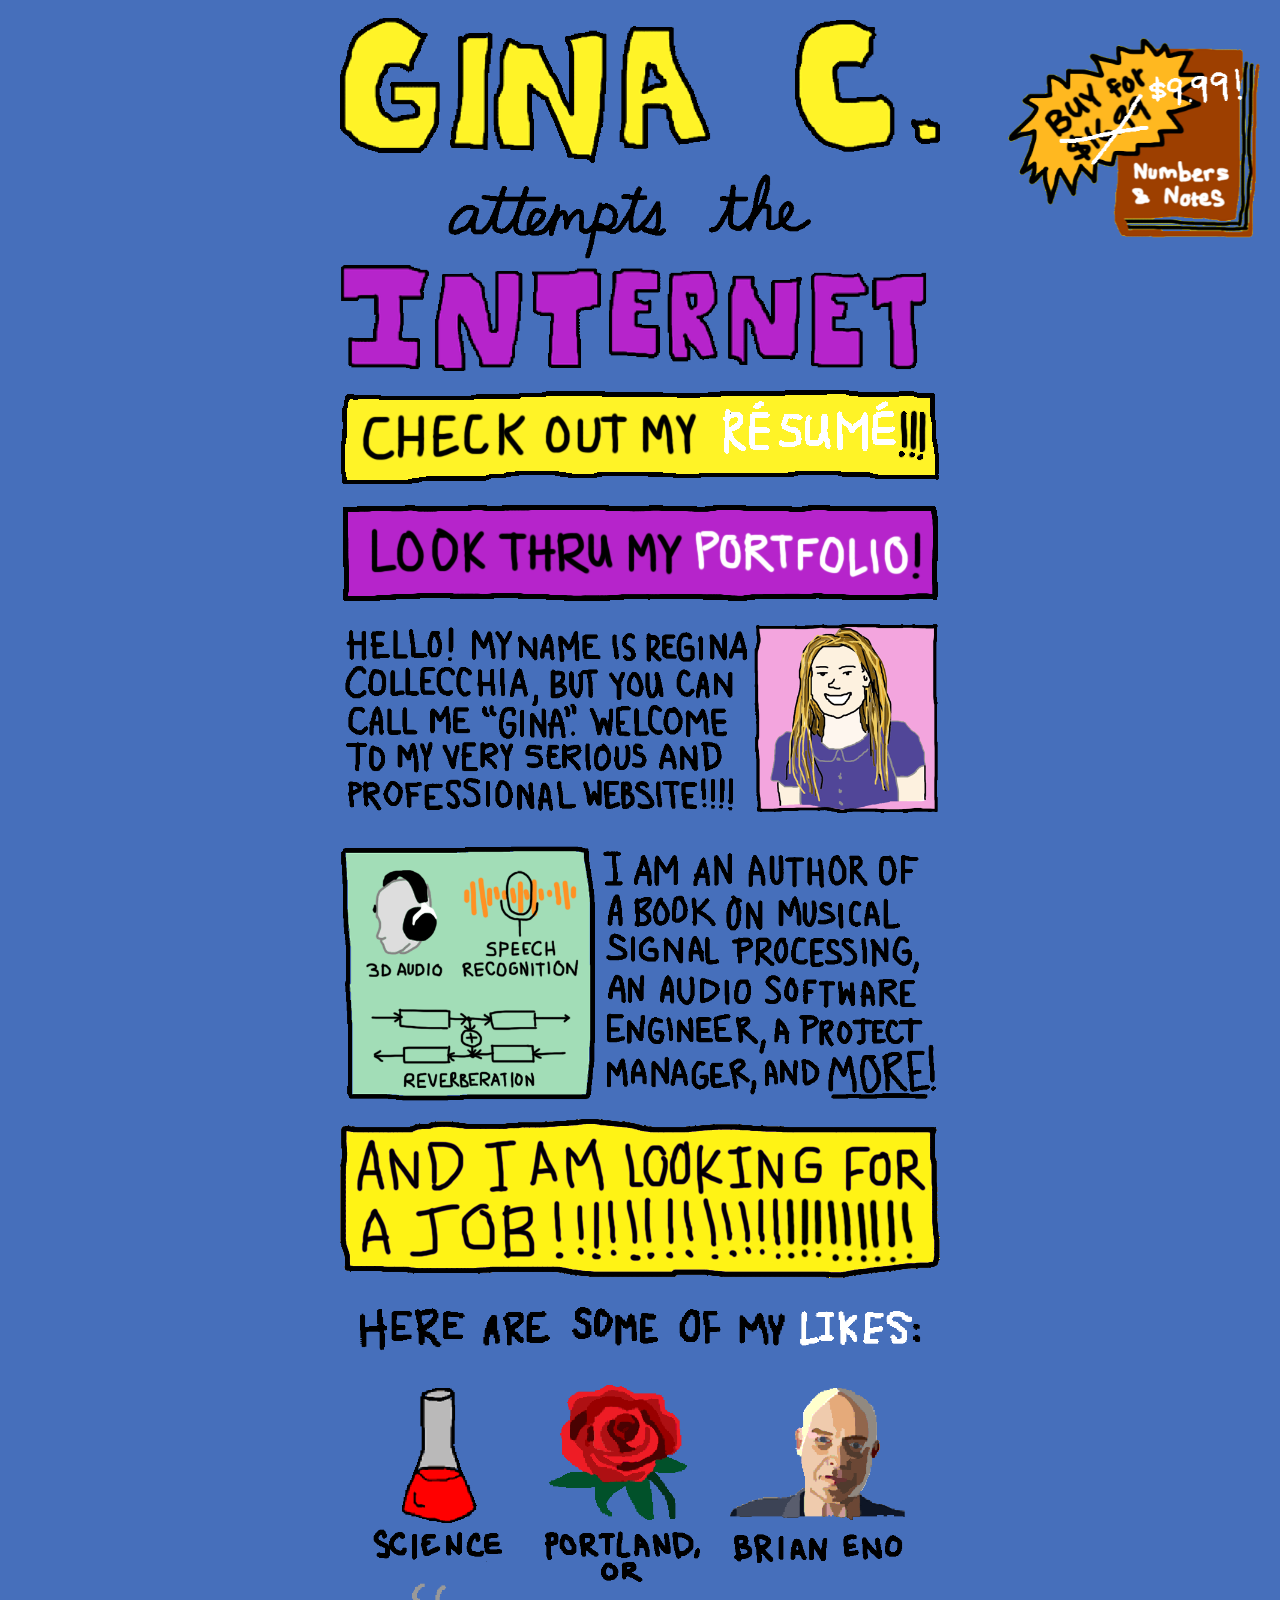
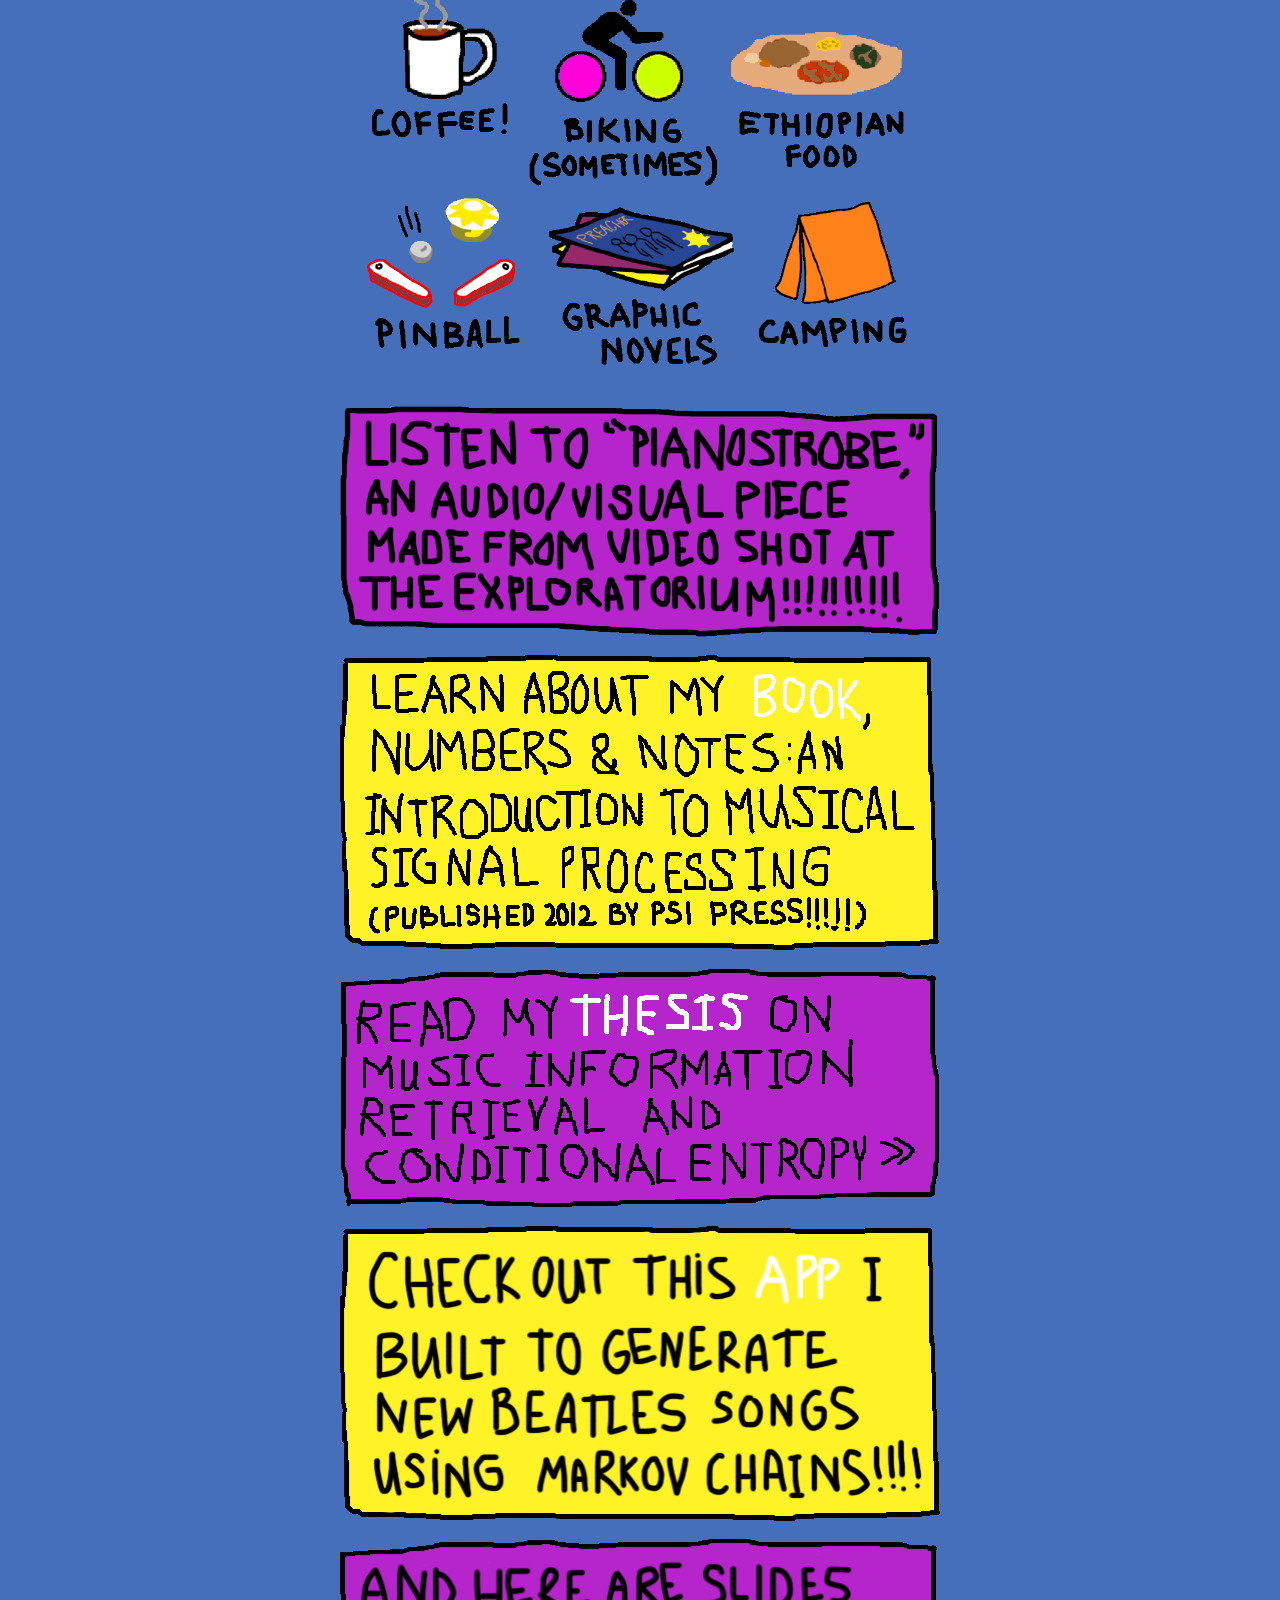
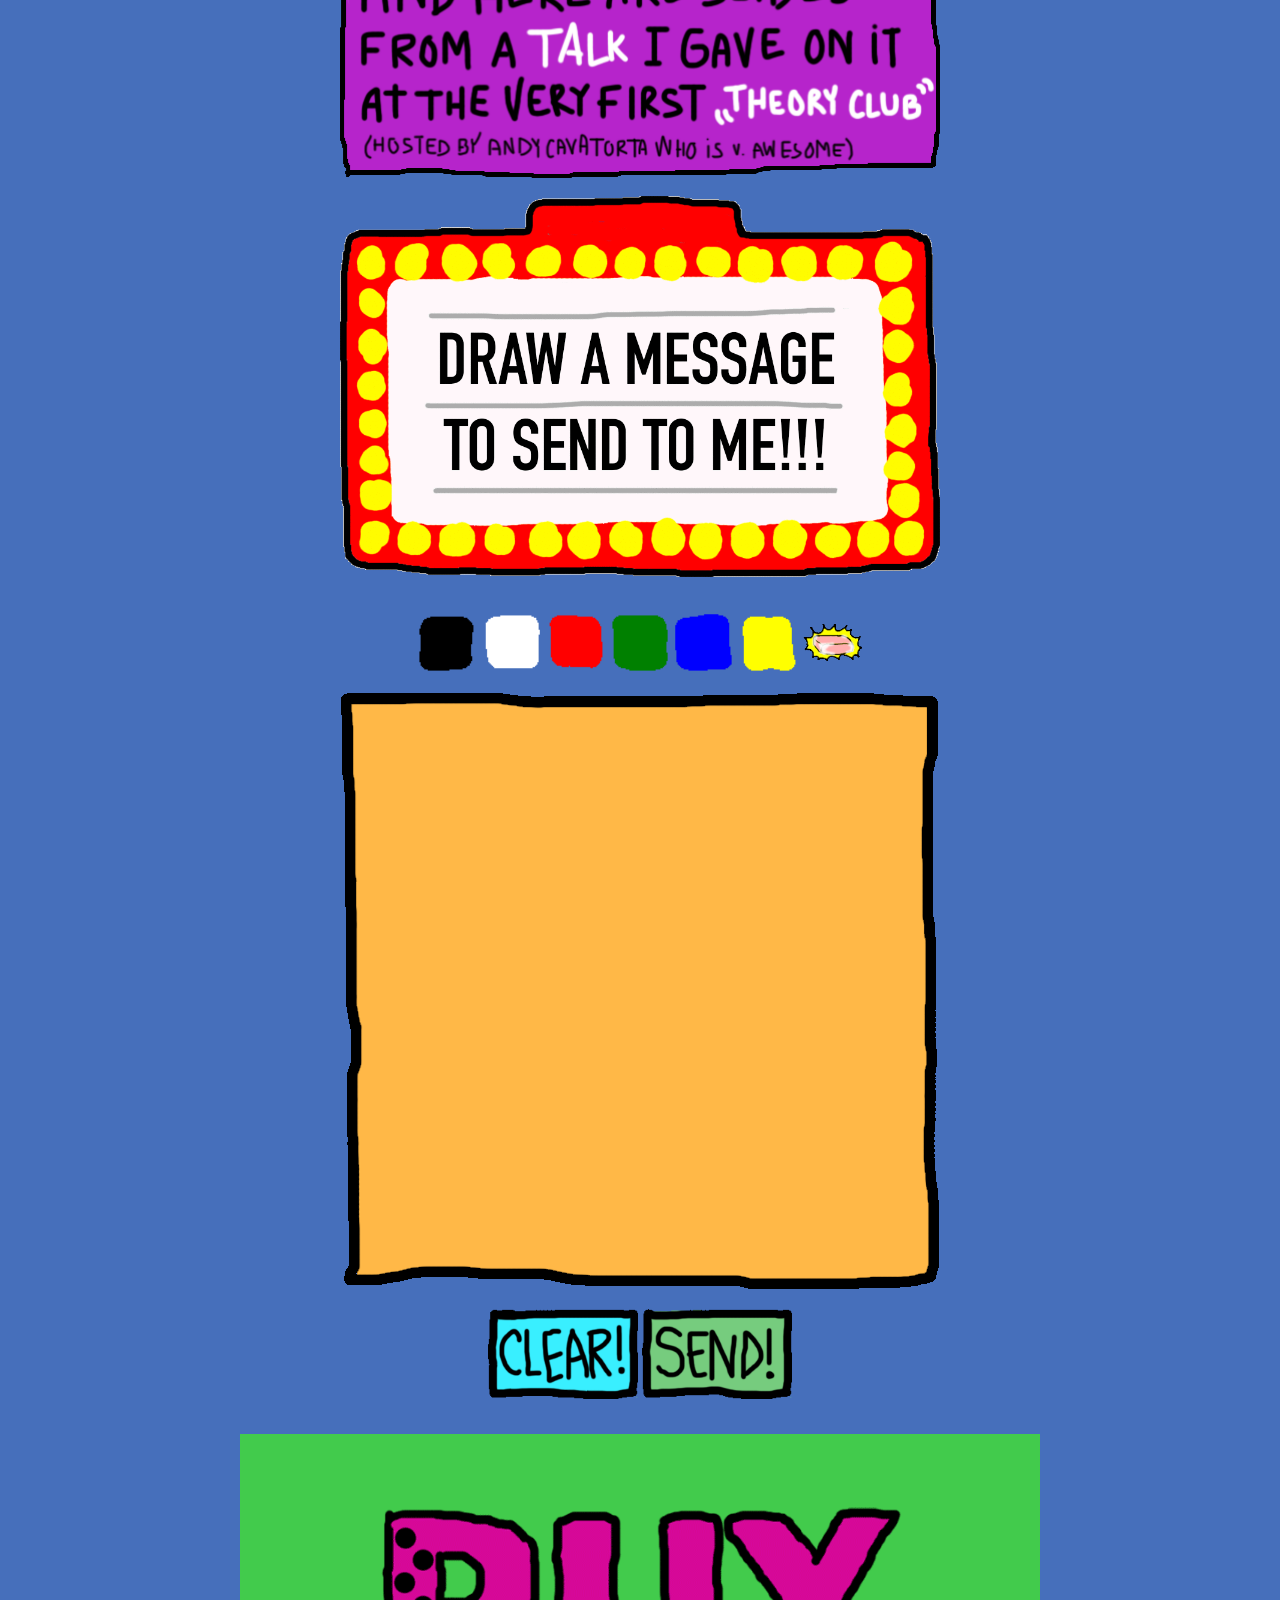
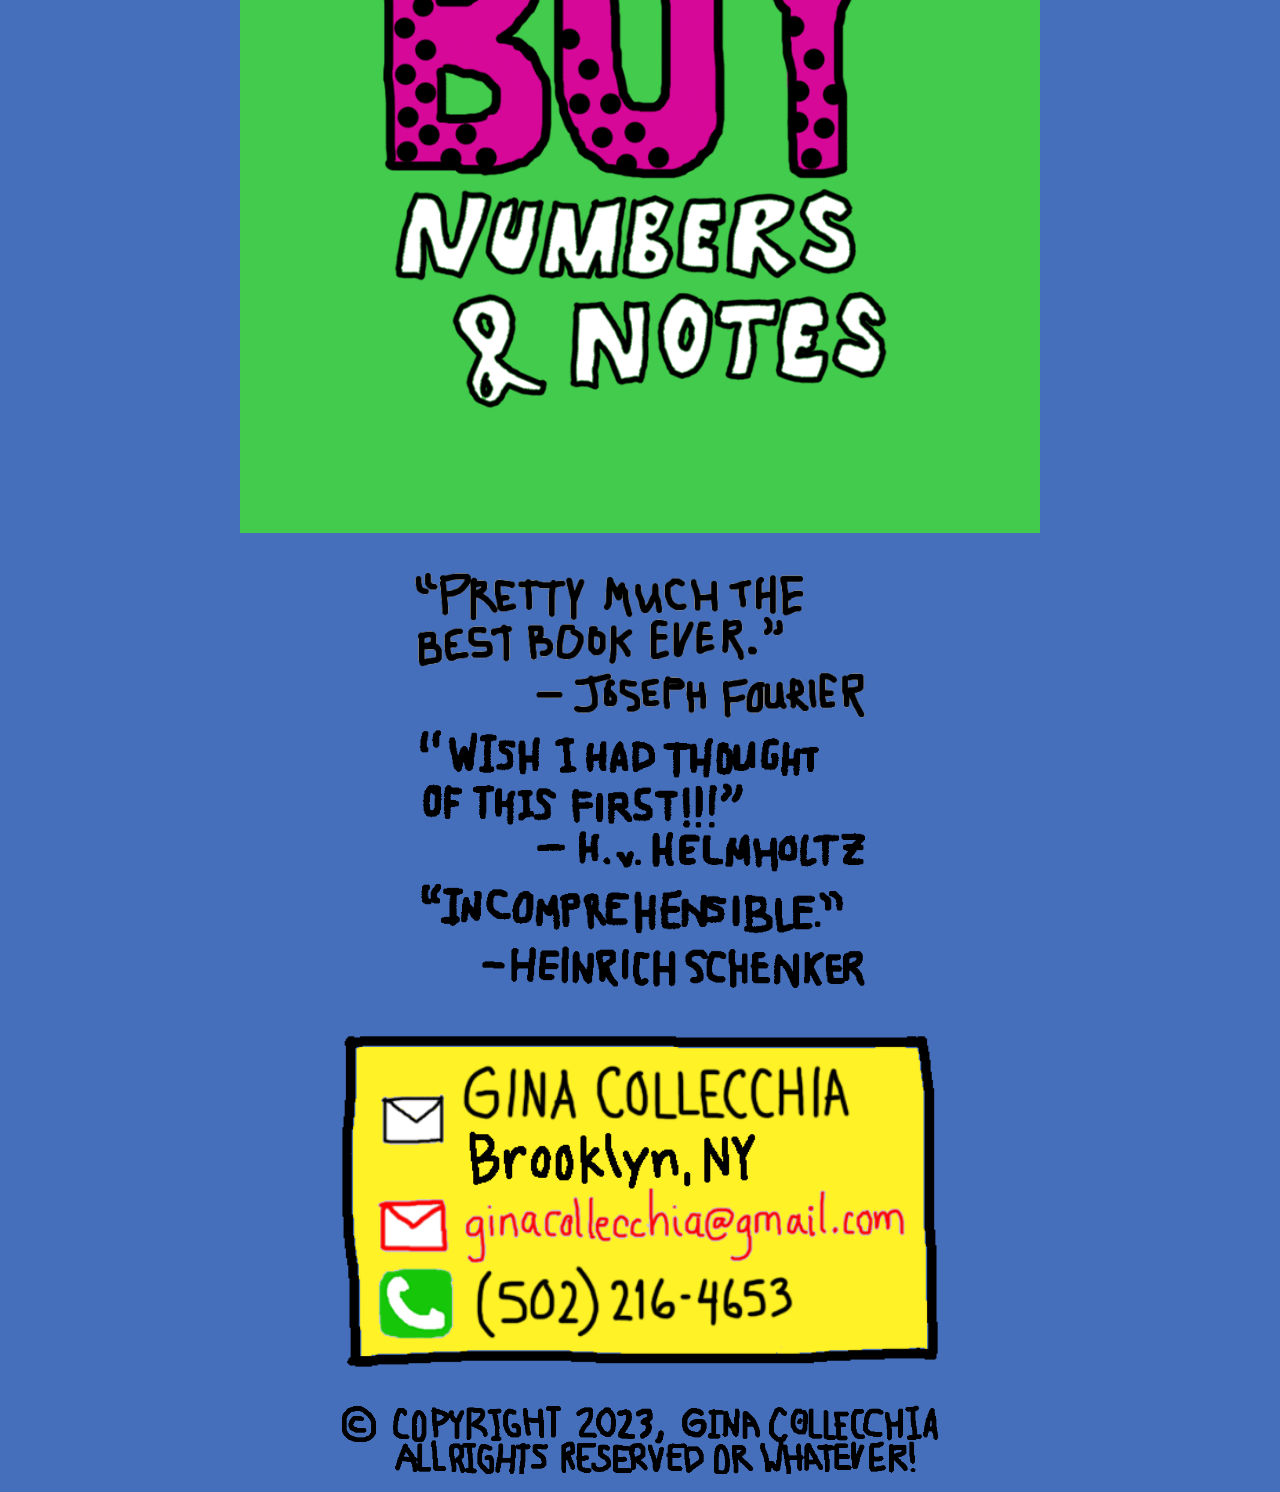
<file: index.html>
<!DOCTYPE html>

<html>
<head>
  <meta name="description" content="Gina Collecchia | Most Serious Music Technologist Ever" >
  <meta keywords="DSP,music,technology,Reed-College,DJZ,sound-design,CCRMA,Regina-Collecchia,Gina-Collecchia,numbers-and-notes,audio-software-engineer,audio-software-engineering" >
  <meta name="author" content="Gina Collecchia" >
  <meta http-equiv="Content-Type" content="text/html; charset=UTF-8" >
  
  <title>Gina Collecchia</title>
  <link rel="stylesheet" href="https://stackpath.bootstrapcdn.com/bootstrap/4.3.1/css/bootstrap.min.css" integrity="sha384-ggOyR0iXCbMQv3Xipma34MD+dH/1fQ784/j6cY/iJTQUOhcWr7x9JvoRxT2MZw1T" crossorigin="anonymous">
  <link rel="stylesheet" type="text/css" href="styles/main.css">
  <script type="text/javascript" src="https://ajax.googleapis.com/ajax/libs/jquery/1.7.1/jquery.min.js"></script>
  <script type="text/javascript" src="scripts/ginadraw.js"></script>
  <script type="text/javascript" src="scripts/controller.js"></script>
  <link rel="icon" type="image/png" href="img/profpicFavicon.gif" sizes="16x16">

</head>

<body onload="setup()" id="home">
  <div class="container">
  <div class="row">
    <div class="span16">
      
      <!-- Title -->
      <img class="home" id="title" src="img/header2020.gif" alt="GINA C. attempts the INTERNET" >
	  
      <!-- Stickied book link -->
	    <a href="numbers-and-notes.html"><img class="floating" id="buySticker" src="img/buyButton_sale.gif" alt="Buy Numbers and Notes directly from me!" ></a>
      
      <!-- Resume -->
      <a href="cv.html"><img class="home" src="img/resumeLink2020.gif" alt="CHECK OUT MY RESUME!"></a>
      
      <!-- Link to Hackaday portfolio -->
      <a href="https://hackaday.io/projects/hacker/904458" target="_blank"><img class="home" src="img/portfolioLink2020.gif" alt="CHECK OUT MY PORTFOLIO OF WORK >>"></a>

      <!-- AES 2012 paper link -->
      <!--<a href="https://ccrma.stanford.edu/groups/chavin/publications/AES2012_ChavinInteriorModel.pdf"><img src="img/paperLink.gif" alt="READ MY AUDIO ENGINEERING SOCIETY PAPER ON A PHYSICAL MODEL OF THE NUTSO ACOUSTICS IN PERU!"></a>-->
      
      <!-- Hello -->
      <img class="home" id="hello" src="img/hello2020.gif" alt="HELLO!!! MY NAME IS REGINA COLLECCHIA, BUT YOU CAN CALL ME GINA. THIS IS A LOT GIRLIER THAN I TYPICALLY PRESENT MYSELF! OH WELL!!!!!">
      <!-- Name pronunciation audio -->
      <audio id="collecchia" preload="true">
      	<source src="sounds/collecchia.mp3" type="audio/mp3">
    		<source src="sounds/collecchia.ogg" type="audio/ogg">
      	<source src="sounds/collecchia.wav" type="audio/wav">
    	</audio>      
      <button id="lastnamepronunciation" onclick="document.getElementById('collecchia').play();"></button>
      
      <!-- About -->
      <img class="home" id="about" src="img/about2020.gif" alt="I AM AN AUTHOR OF A BOOK ON MUSIC TECHNOLOGY, AN AUDIO HARDWARE ENGINEER, A DATA SCIENTIST, AND MORE!" >
      <!-- Music audio -->
    	<!--<audio id="music" preload="auto">
    		<source src="sounds/music.mp3" type="audio/mp3">
    		<source src="sounds/music.ogg" type="audio/ogg">
    		<source src="sounds/music.wav" type="audio/wav">
    	</audio>
      <button id="playmusic" onclick="document.getElementById('music').play();"></button>-->
            
      <!-- Job -->
      <a href="mailto:gina@ginacollecchia.com"><img class="home" id="job" src="img/job2.gif" alt="AND I WOULD VERY MUCH LIKE A JOB THANK YOU VERY MUCH!!!!1"></a>
        
      <!-- My likes -->
      <img class="home" id="likes" src="img/likes2020.gif" alt="HERE ARE SOME OF MY LIKES: SCIENCE, PORTLAND OREGON, BRIAN ENO, COFFEE!, BIKING (SOMETIMES), ETHIOPIAN FOOD, PINBALL, GRAPHIC NOVELS, AND CAMPING.">
      
      <!-- Alice the cat -->
      <!--<a href="kitty.html"><img class="home" id="alice" src="img/alice-link.gif" alt="MEET ALICE, A VERY INQUISITIVE SCOTTISH FOLD KITTEH!"></a>-->

      <!-- Last Christmas -->
    	<!--<a href="http://soundcloud.com/ginacollecchia/last-christmas-was-effed" target="_blank"> <img class="home" src="img/proTools1.gif" alt="I REINVENTED A XMAS SONG BY GEORGE MICHAEL. YOU SHOULD HEAR IT!!!!!!"> </a>-->

      <!-- Pianostrobe (purple) -->
    	<a href="https://vimeo.com/68817812" target="_blank"><img class="home" src="img/pianostrobe-link.gif" alt="LISTEN TO PIANOSTROBE, AN AUDIO/VISUAL PIECE MADE FROM VIDEO SHOT AT THE EXPLORATORIUM!!!!!"></a>
      
      <!-- Book link (yellow) -->
      <a href="numbers-and-notes.html"><img class="home" src="img/booklink4.gif" alt="LEARN ABOUT MY BOOK, NUMBERS AND NOTES: AN INTRODUCTION TO MUSICAL SIGNAL PROCESSING (out this winter from PSIPress!!!)"></a>

      <!-- Thesis (purple) -->
      <a href="pdf/TheEntropyOfMusicalClassification.pdf"><img class="home" src="img/thesislink2.gif" alt="READ MY THESIS ON MUSIC INFORMATION RETRIEVAL AND CONDITIONAL ENTROPY >>"></a>
      
      <!-- Beatles Generator App (yellow) -->
      <a href="https://beatles-generator.streamlit.app/" target="_blank"><img class="home" src="img/beatlesGenerator.gif" alt="GENERATE NEW BEATLES SONGS FROM MARKOV CHAINS"></a>
      
      <!-- Beatles talk slides (purple) -->
      <a href="pdf/MarkovMusic.pdf"><img class="home" src="img/beatlesTalk.gif" alt="AND HERE ARE SLIDES FROM A TALK I GAVE ABOUT MAKING MUSIC WITH MARKOV CHAINS"></a>
      
      <!-- Photography (purple) -->
      <!--<img class="home" id="photography" src="img/photography2020.gif" alt="SEE THE PICTURES I TAKE ON FLICKR, INSTAGRAM, AND A WEBSITE I MADE WHEN I WANTED TO BE A PHOTOGRAPHR!!!" usemap="#photographyMap">  
      <map name="photographyMap">
        <area shape="rect" alt="FLICKR" coords="251,69,393,122" href="http://www.flickr.com/photos/recphoto/sets/72157628407762099/show/" target="_blank">
        <area shape="rect" alt="INSTAGRAM" coords="397,69,585,122" href="http://www.instagram.com/ginasees/" target="_blank">
        <area shape="rect" alt="GINASEES" coords="27,130,568,317" href="http://www.ginasees.com/" target="_blank">
      </map>-->

      <!-- DRAW ON MY WALL PLZ -->
      <div id="wall">
        <img class="home" id="leavemessage" src="img/drawMeAMessage2020.gif" alt="NOW YOU CAN DRAW MESSAGES AND SEND THEM TO ME!">
        <div id="drawTools">
          <img class="paintcolors" alt="black" src="img/blackColor000000.gif" onclick="setTool(new tools.pencil('#000', 8))" />
          <img class="paintcolors" alt="white" src="img/whiteColorFFFFFF.gif" onclick="setTool(new tools.pencil('#fff', 8))" />
          <img class="paintcolors" alt="red" src="img/redColorFF0000.gif" onclick="setTool(new tools.pencil('#f00', 8))" />
          <img class="paintcolors" alt="green" src="img/greenColor008000.gif" onclick="setTool(new tools.pencil('#008000', 8))" />
          <img class="paintcolors" alt="blue" src="img/blueColor0000FF.gif" onclick="setTool(new tools.pencil('#00f', 8))" />
          <img class="paintcolors" alt="yellow" src="img/yellowColorFFFF00.gif" onclick="setTool(new tools.pencil('#ff0', 8))" />
          <img class="paintcolors" alt="eraser" src="img/eraser.gif" onclick="setTool(new tools.eraser(16))" />
        </div>
        <div id="drawbox" onselectstart="return false">
          <canvas id="imageView" width="600" height="600" style="background: url('img/messageBG.gif');">
            <p>Unfortunately, your browser is currently unsupported by this web 
            application. We are sorry for the inconvenience. Please use one of the 
            supported browsers listed below, or draw the image you want using an 
            offline tool.</p>
            <p>Supported browsers: <a href="http://www.opera.com">Opera</a>, <a 
              href="http://www.mozilla.com">Firefox</a>, <a 
              href="http://www.apple.com/safari">Safari</a>, and <a 
              href="http://www.konqueror.org">Konqueror</a>.</p>
          </canvas>
        </div>
        <p>
          <a id="clearButton" href="#" onclick="clearAll();return false;"><img id="clearButtonImg" src="img/clearButton.gif" alt="Clear" /></a>
          <a id="sendButton" href="#" onclick="sendImage();return false;"><img id="sendButtonImg" src="img/sendButton.gif" alt="Send" /></a>
        </p>
        <script type="text/javascript">$(document).ready(function(){initDraw()});</script>
      </div>
	  
	  <!-- Buy it now gif -->
  	<a href="http://www.ginacollecchia.com/numbers-and-notes.html"><img class="home" id="buycrazygif" src="img/buyAnimated2.gif" alt="BUY NUMBERS AND NOTES"></a>
 
    <!-- Fake quotes -->
    <img class="home" id="fakequotes" src="img/quotes.gif" alt="PRETTY MUCH THE BEST BOOK EVER. - JOSEPH FOURIER. WISH I HAD THOUGHT OF THIS FIRST!!! - HERMANN VON HELMHOLTZ. INCOMPREHENSIBLE. - HEINRICH SCHENKER."/>
      
    <!-- Contact -->
    <a href="mailto:ginacollecchia@gmail.com"><img class="home" id="contact" src="img/contact2023.gif" alt="HIT ME UP. GINA COLLECCHIA // BROOKLYN, NY // GUESS MY EMAIL"></a>
    
    <!-- Copyright -->
    <img class="home" id="copyhome" src="img/copy2023.gif" alt="&copy; 2023 Gina Collecchia">
  </div>
</div>
</div>
  
  <!-- Google analytics -->
  <script type="text/javascript">
	  var _gaq = _gaq || [];
	  _gaq.push(['_setAccount', 'UA-16069540-5']);
	  _gaq.push(['_trackPageview']);

	  (function() {
	    var ga = document.createElement('script'); ga.type = 'text/javascript'; ga.async = true;
	    ga.src = ('https:' == document.location.protocol ? 'https://ssl' : 'http://www') + '.google-analytics.com/ga.js';
	    var s = document.getElementsByTagName('script')[0]; s.parentNode.insertBefore(ga, s);
	  })();
	</script>
  
</body>
  
</html>
</file>
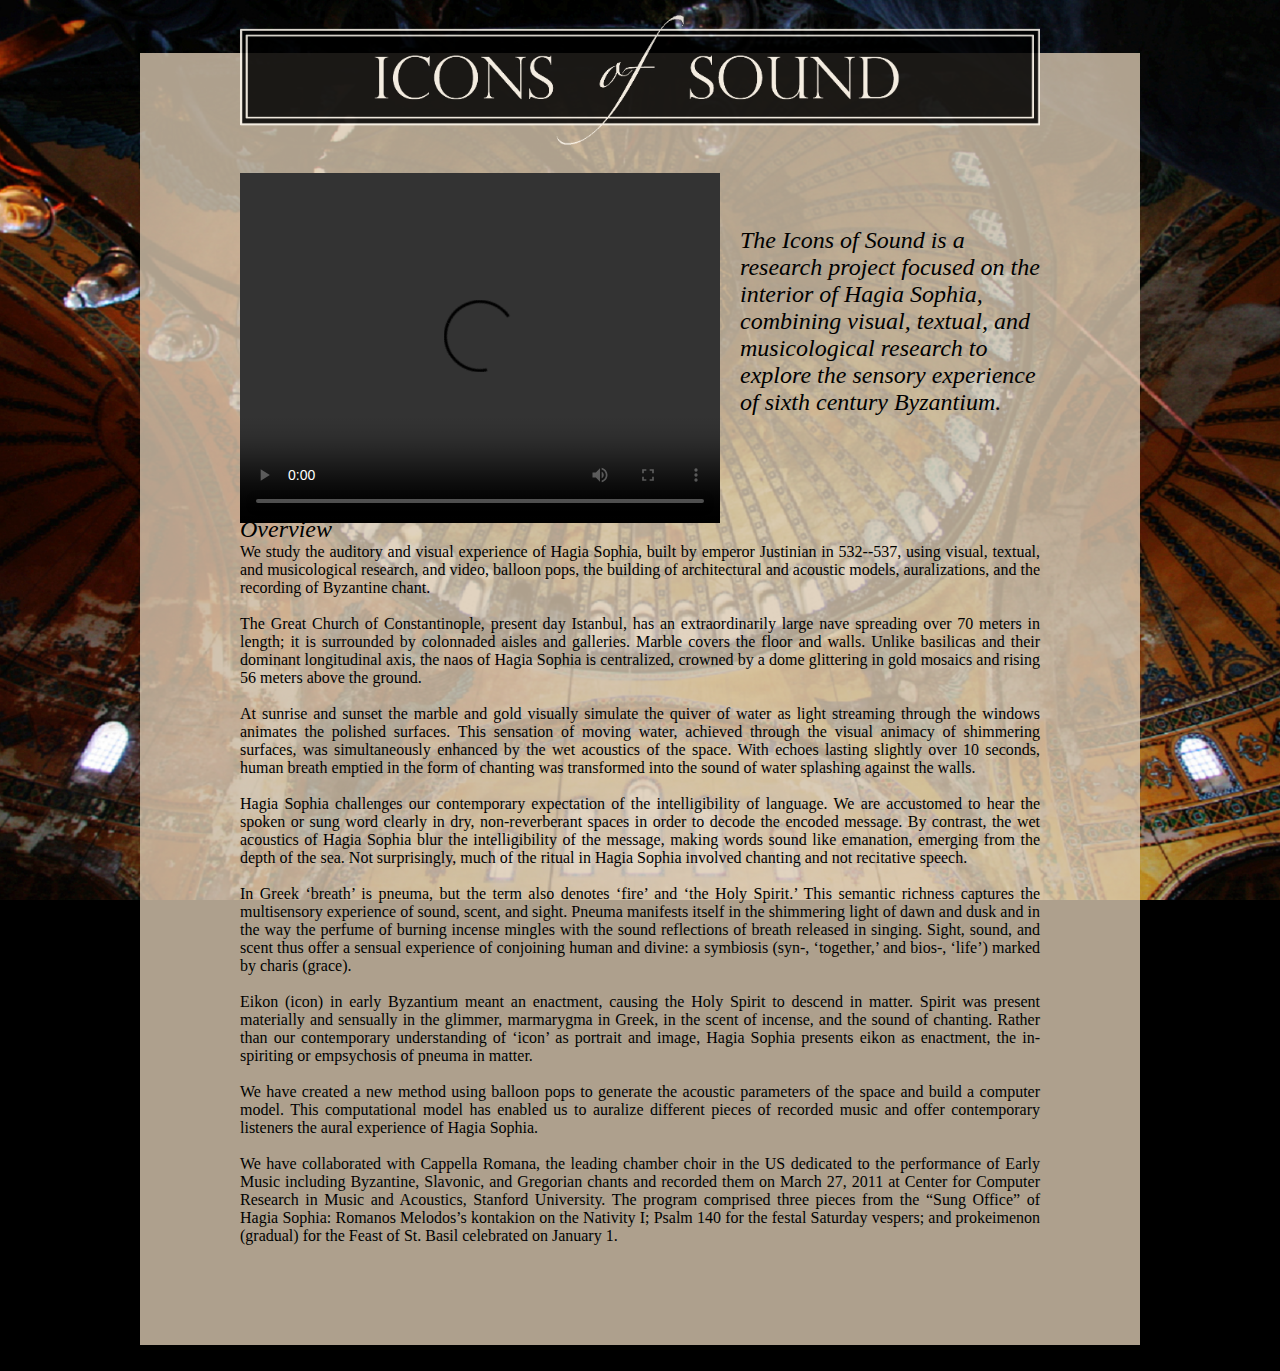
<file: stanfordwork/index.html>
<!DOCTYPE html>

<html>

<head>
	<meta http-equiv="content-type" content="text/html; charset=UTF-8">
	<title>Icons of Sound</title>
	<link href="index.css" rel="stylesheet" type="text/css">
</head>

<body>

<div id="titleimage">
	<img src="images/icons_title_image.gif" width="800px">
</div>
<div id="rectangle">
	<div id="toolbar">
		
	</div>
	<video id="introvideo" width="480" height="350" controls>
	  <source src="http://iconsofsound.stanford.edu/HagiaSophia800x450FINAL.mov" type="video/mp4">
	  Your browser does not support the video tag.
	</video>
	<p id="snippet">The Icons of Sound is a research project focused on the interior of Hagia Sophia, combining visual, textual, and musicological research to explore the sensory experience of sixth century Byzantium.</p>
	<p id = "titleoverview">Overview</p>
	<p id = "overview">We study the auditory and visual experience of Hagia Sophia, built by emperor Justinian in 532--537, using visual, textual, and musicological research, and video, balloon pops, the building of architectural and acoustic models, auralizations, and the recording of Byzantine chant.<br><br>

	The Great Church of Constantinople, present day Istanbul, has an extraordinarily large nave spreading over 70 meters in length; it is surrounded by colonnaded aisles and galleries. Marble covers the floor and walls. Unlike basilicas and their dominant longitudinal axis, the naos of Hagia Sophia is centralized, crowned by a dome glittering in gold mosaics and rising 56 meters above the ground.<br><br>

	At sunrise and sunset the marble and gold visually simulate the quiver of water as light streaming through the windows animates the polished surfaces. This sensation of moving water, achieved through the visual animacy of shimmering surfaces, was simultaneously enhanced by the wet acoustics of the space. With echoes lasting slightly over 10 seconds, human breath emptied in the form of chanting was transformed into the sound of water splashing against the walls.<br><br>

	Hagia Sophia challenges our contemporary expectation of the intelligibility of language. We are accustomed to hear the spoken or sung word clearly in dry, non-reverberant spaces in order to decode the encoded message. By contrast, the wet acoustics of Hagia Sophia blur the intelligibility of the message, making words sound like emanation, emerging from the depth of the sea. Not surprisingly, much of the ritual in Hagia Sophia involved chanting and not recitative speech.<br><br>

	In Greek ‘breath’ is pneuma, but the term also denotes ‘fire’ and ‘the Holy Spirit.’ This semantic richness captures the multisensory experience of sound, scent, and sight. Pneuma manifests itself in the shimmering light of dawn and dusk and in the way the perfume of burning incense mingles with the sound reflections of breath released in singing. Sight, sound, and scent thus offer a sensual experience of conjoining human and divine: a symbiosis (syn-, ‘together,’ and bios-, ‘life’) marked by charis (grace).<br><br>

	Eikon (icon) in early Byzantium meant an enactment, causing the Holy Spirit to descend in matter. Spirit was present materially and sensually in the glimmer, marmarygma in Greek, in the scent of incense, and the sound of chanting. Rather than our contemporary understanding of ‘icon’ as portrait and image, Hagia Sophia presents eikon as enactment, the in-spiriting or empsychosis of pneuma in matter.<br><br>

	We have created a new method using balloon pops to generate the acoustic parameters of the space and build a computer model. This computational model has enabled us to auralize different pieces of recorded music and offer contemporary listeners the aural experience of Hagia Sophia.<br><br>

	We have collaborated with Cappella Romana, the leading chamber choir in the US dedicated to the performance of Early Music including Byzantine, Slavonic, and Gregorian chants and recorded them on March 27, 2011 at Center for Computer Research in Music and Acoustics, Stanford University. The program comprised three pieces from the “Sung Office” of Hagia Sophia: Romanos Melodos’s kontakion on the Nativity I; Psalm 140 for the festal Saturday vespers; and prokeimenon (gradual) for the Feast of St. Basil celebrated on January 1.</p>
</div>
<div id="footer">
	<p>Welcome</p>
</div>

</body>
</html>
</file>
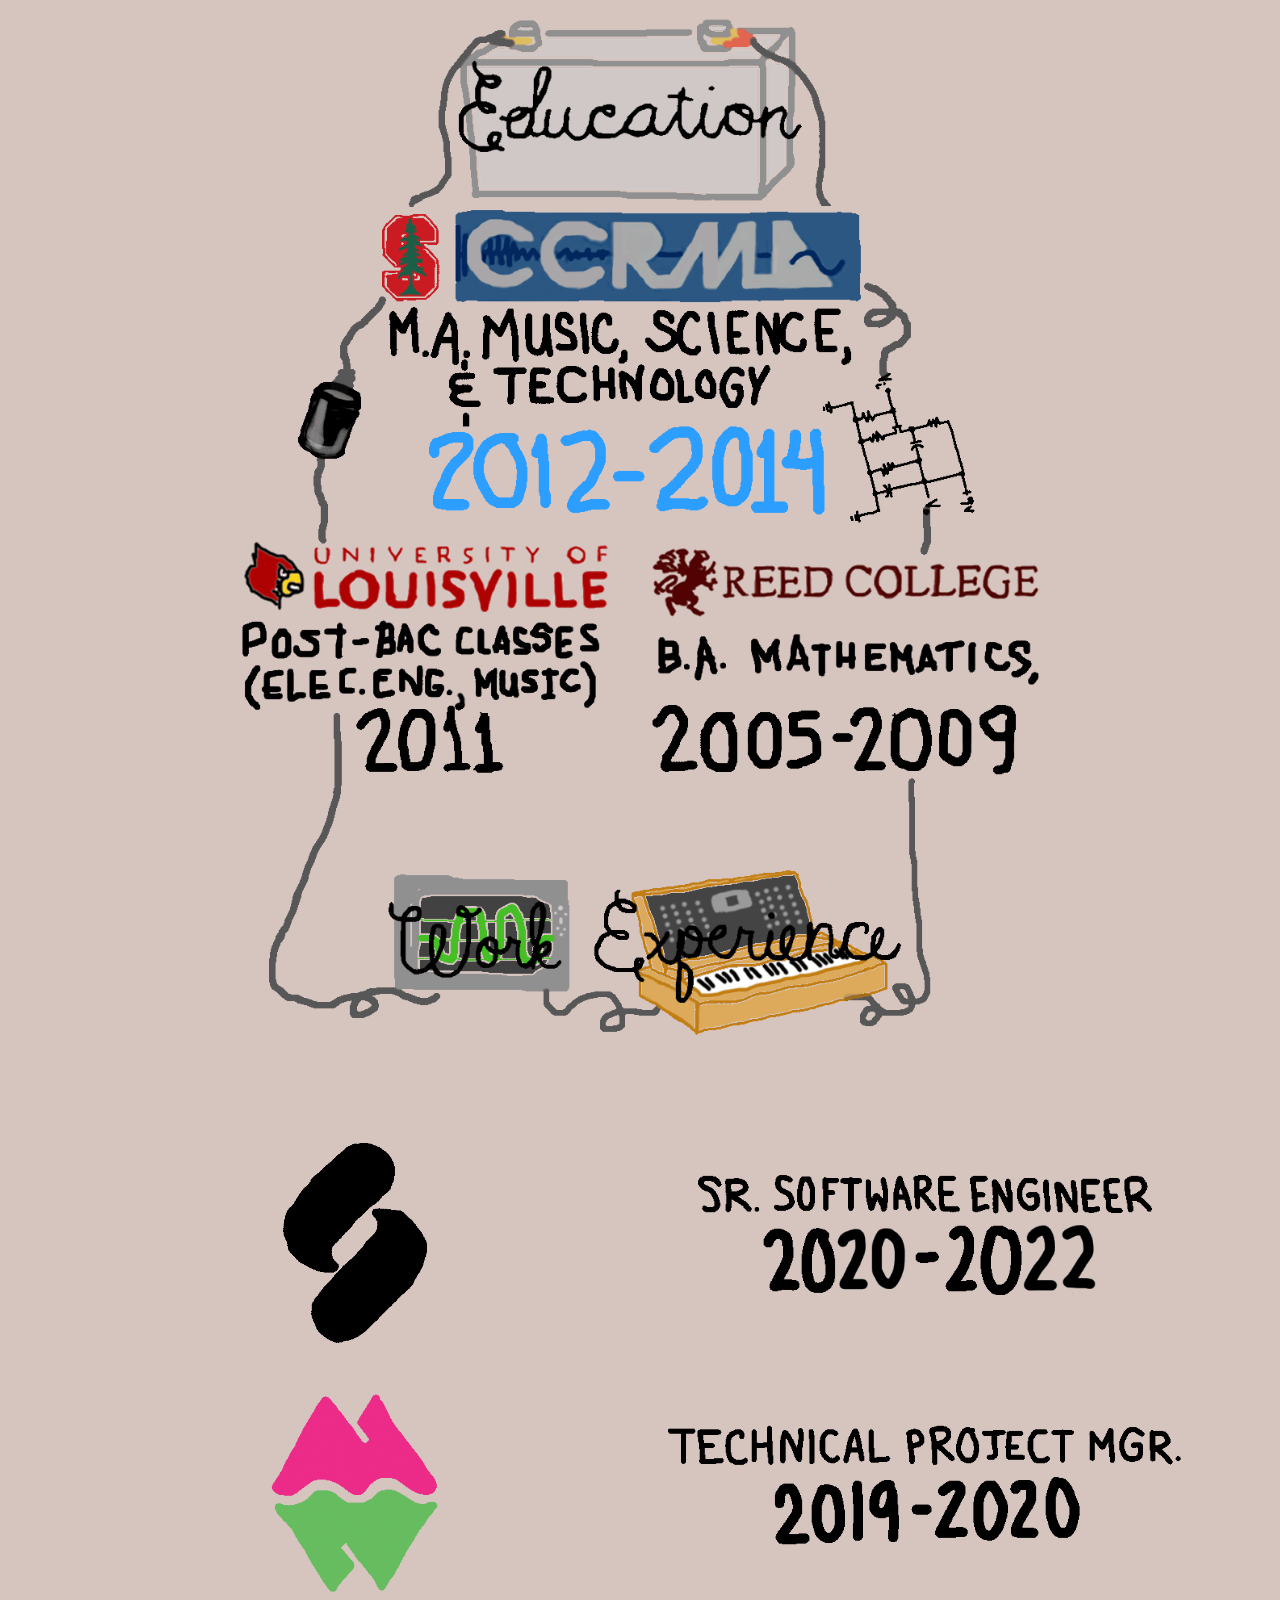
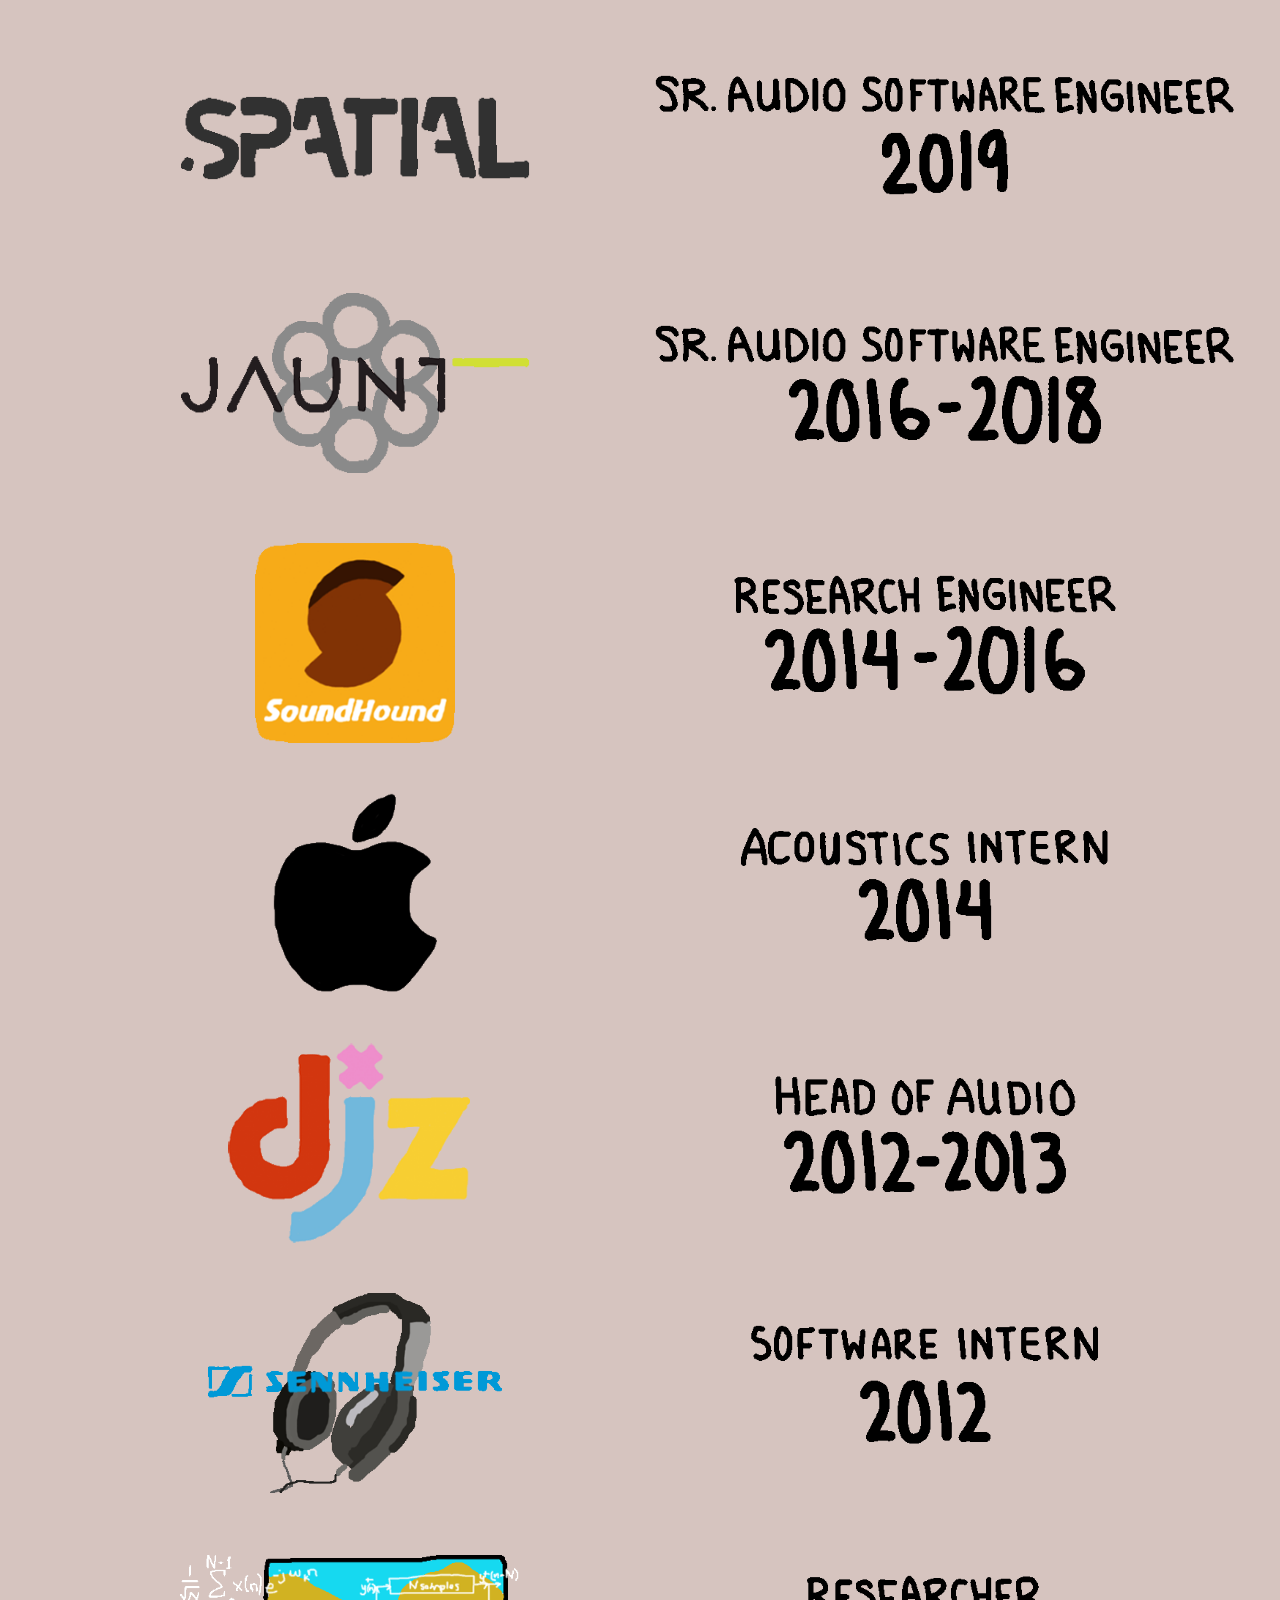
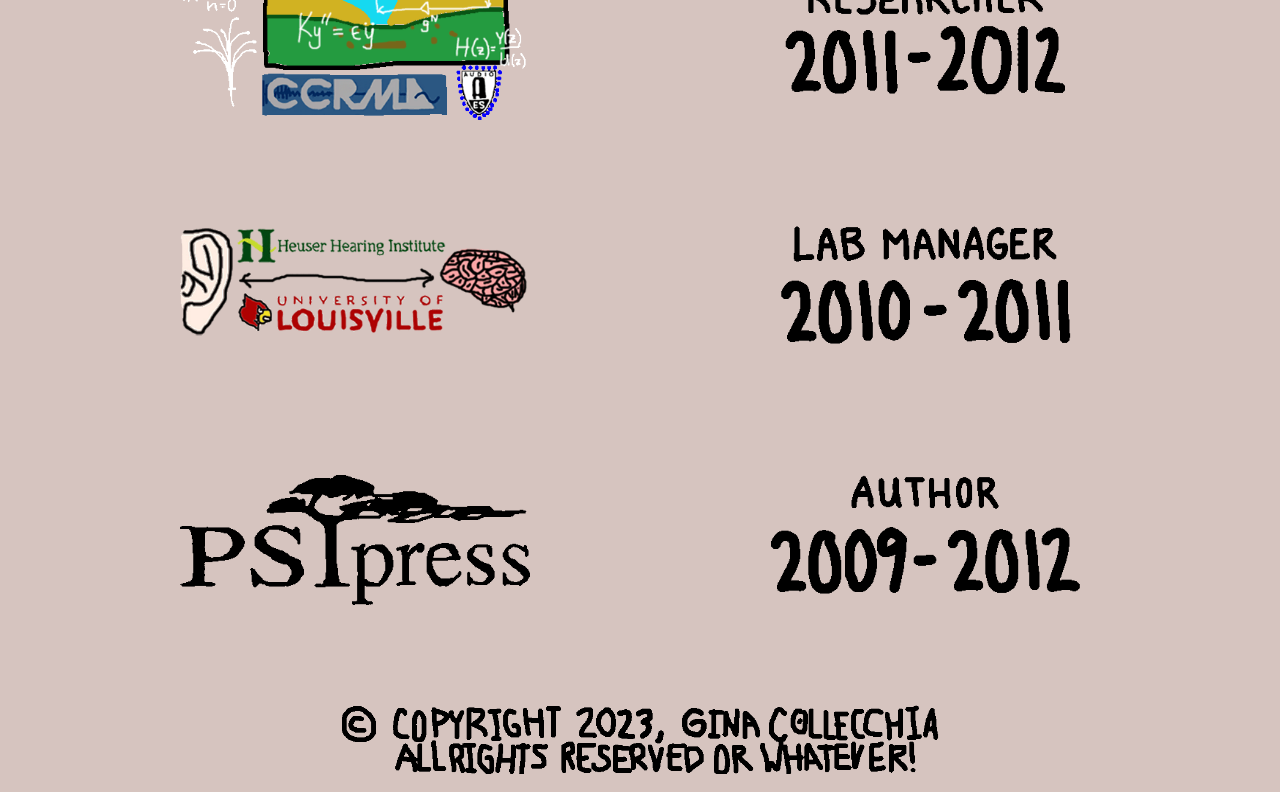
<file: cv.html>
<!DOCTYPE html>

<html>

<head>
  <meta name="description" content="Gina Collecchia | Most Serious Music Technologist Ever" >
  <meta keywords="DSP,music,technology,Reed-College,DJZ,sound-design,CCRMA,Regina-Collecchia,Gina-Collecchia" >
	<meta name="author" content="Gina Collecchia" >
  <meta http-equiv="Content-type" content="text/html;charset=UTF-8" >
  
  <title>Gina Collecchia // CV</title>
  <link rel="stylesheet" href="https://stackpath.bootstrapcdn.com/bootstrap/4.3.1/css/bootstrap.min.css" integrity="sha384-ggOyR0iXCbMQv3Xipma34MD+dH/1fQ784/j6cY/iJTQUOhcWr7x9JvoRxT2MZw1T" crossorigin="anonymous">
  <link rel="stylesheet" type="text/css" href="styles/main.css">
</head>

<body onload="setup()" id="cv">
<div class="container">
  <!-- Education -->
  <div class="row" id="cveducation">
    <div class="span16">
      <img id="cveducation" src="img/education.gif" alt="GINA COLLECCHIA'S RESUME" usemap="#educationMap">
      <map name="educationMap">
        <area shape="rect" alt="CCRMA" coords="150,180,620,380" href="http://ccrma.stanford.edu/" target="_blank">
        <area shape="rect" alt="UOFL" coords="0,520,360,760" href="http://louisville.edu/speed" target="_blank">
        <area shape="rect" alt="REED" coords="400,520,800,760" href="http://www.reed.edu" target="_blank">
      </map>
    </div>
  </div>
  
  <!--Splice -->
  <div class="row" id="cvitem">
    <div class="col-6" id="cvmeowwolf">
	    <a href="https://splice.com" target="_blank"> <img class="cvlogo" id="spliceLogo" src="img/spliceLogo.gif"> </a>
    </div>
    <div class="col-6">
      <img class="cvjobtitle" src="img/spliceJobTitle.gif" alt="SPLICE: Senior Software Engineer, 2020-2022">
    </div>
  </div>
  
  <!--Meow Wolf -->
  <div class="row" id="cvitem">
    <div class="col-6" id="cvmeowwolf">
	    <a href="https://meowwolf.com" target="_blank"> <img class="cvlogo" id="mwLogo" src="img/mwLogo.gif"> </a>
    </div>
    <div class="col-6">
      <img class="cvjobtitle" src="img/mwJobTitle.gif" alt="MEOW WOLF: Technical Project Manager, 2019-2020">
    </div>
  </div>
  
  <!--Spatial -->
  <div class="row" id="cvitem">
    <div class="col-6" id="cvspatial">
	    <a href="https://www.spatiallabs.com" target="_blank"> <img class="cvlogo" id="spatialLogo" src="img/spatialLogo.gif"> </a>
    </div>
    <div class="col-6">
      <img class="cvjobtitle" src="img/spatialJobTitle.gif" alt="SPATIAL LABS: Senior Audio Software Engineer, 2019">
    </div>
  </div>
    
  <!-- Jaunt -->
  <div class="row" id="cvitem">
    <div class="col-6" id="cvjaunt">
	    <a href="https://www.theverge.com/2019/9/30/20891244/verizon-jaunt-xr-ar-vr-volumetric-video-capture-acquisition" target="_blank"> <img class="cvlogo" id="jauntLogo" src="img/jauntLogo.gif"> </a>
    </div>
    <div class="col-6">
      <img class="cvjobtitle" src="img/jauntJobTitle.gif" alt="JAUNT: Senior Audio Software Engineer, 2016-2018">
    </div>
  </div>
    
  <!-- SoundHound -->
  <div class="row" id="cvitem">
    <div class="col-6" id="cvsoundhound">
	    <a href="https://www.houndify.com/" target="_blank"> <img class="cvlogo" id="soundhoundLogo" src="img/soundhoundLogo.gif" alt="https://houndify.com"> </a>
    </div>
    <div class="col-6">
      <img class="cvjobtitle" src="img/soundhoundJobTitle.gif" alt="SOUNDHOUND: Research Engineer, 2014-2016">
    </div>
  </div>
	  
  <!-- Apple -->
  <div class="row" id="cvitem">
    <div class="col-6" id="cvapple">
      <a href="https://www.apple.com/homepod/" target="_blank"> <img class="cvlogo" id="appleLogo" src="img/appleLogo.gif"> </a>
    </div>
    <div class="col-6">
      <img class="cvjobtitle" src="img/appleJobTitle.gif" alt="APPLE: Acoustics Intern, 2014">
    </div>
  </div>
  
  <!-- DJZ -->
  <div class="row" id="cvitem">
    <div class="col-6" id="cvdjz">
      <img class="cvlogo" id="djzLogo" src="img/djzLogo.gif">
    </div>
    <div class="col-6">
      <img class="cvjobtitle" src="img/djzJobTitle.gif" alt="DJZ: Head of Audio, 2012-2013">
    </div>
  </div>
   
  <!-- Sennheiser -->
  <div class="row" id="cvitem">
    <div class="col-6" id="cvsennheiser">
      <a href="https://sennheiser.com" target="_blank"> <img class="cvlogo" id="sennheiserLogo" src="img/sennheiserLogo.gif"> </a>
    </div>
    <div class="col-6">
      <img class="cvjobtitle" src="img/sennheiserJobTitle.gif" alt="SENNHEISER: Audio Software Intern, 2012">
    </div>
  </div>
    
  <!-- CCRMA -->
  <div class="row" id="cvitem">
    <div class="col-6" id="cvccrma">
      <a href="https://ccrma.stanford.edu/" target="_blank"> <img class="cvlogo" id="ccrmaLogo" src="img/ccrmaLogo.gif"> </a>
    </div>
    <div class="col-6">
      <img class="cvjobtitle" src="img/ccrmaJobTitle.gif" alt="CCRMA: Researcher, 2011-2012">
    </div>
  </div>
    
  <!-- Heuser Hearing Research Center -->
  <div class="row" id="cvitem">
    <div class="col-6" id="cvheuser">
      <a href="http://louisville.edu/psychology/zahorik" target="_blank"> <img class="cvlogo" id="heuserLogo" src="img/heuserLogo.gif"> </a>
    </div>
    <div class="col-6">
      <img class="cvjobtitle" src="img/heuserJobTitle.gif" alt="HEUSER HEARING LAB: Lab Manager, 2010-2011">
    </div>
  </div>
    
  <!-- PSI Press -->
  <div class="row" id="cvitem">
    <div class="col-6" id="cvpsipress">
      <a href="numbers-and-notes.html"> <img class="cvlogo" id="psipressLogo" src="img/psipressLogo.gif"> </a>
    </div>
    <div class="col-6">
      <img class="cvjobtitle" src="img/psipressJobTitle.gif" alt="PSI PRESS: Author, 2009-2012">
    </div>
  </div>
  
  <!-- Copyright -->
  <img class="copy" id="cvcopy" src="img/copy2023.gif" alt="&copy; 2020 Regina Collecchia">

</div>
  
  <!-- Google Analytics script -->
  <script type="text/javascript">

	  var _gaq = _gaq || [];
	  _gaq.push(['_setAccount', 'UA-16069540-5']);
	  _gaq.push(['_trackPageview']);

	  (function() {
	    var ga = document.createElement('script'); ga.type = 'text/javascript'; ga.async = true;
	    ga.src = ('https:' == document.location.protocol ? 'https://ssl' : 'http://www') + '.google-analytics.com/ga.js';
	    var s = document.getElementsByTagName('script')[0]; s.parentNode.insertBefore(ga, s);
	  })();

  </script>

</body>
</html>
</file>
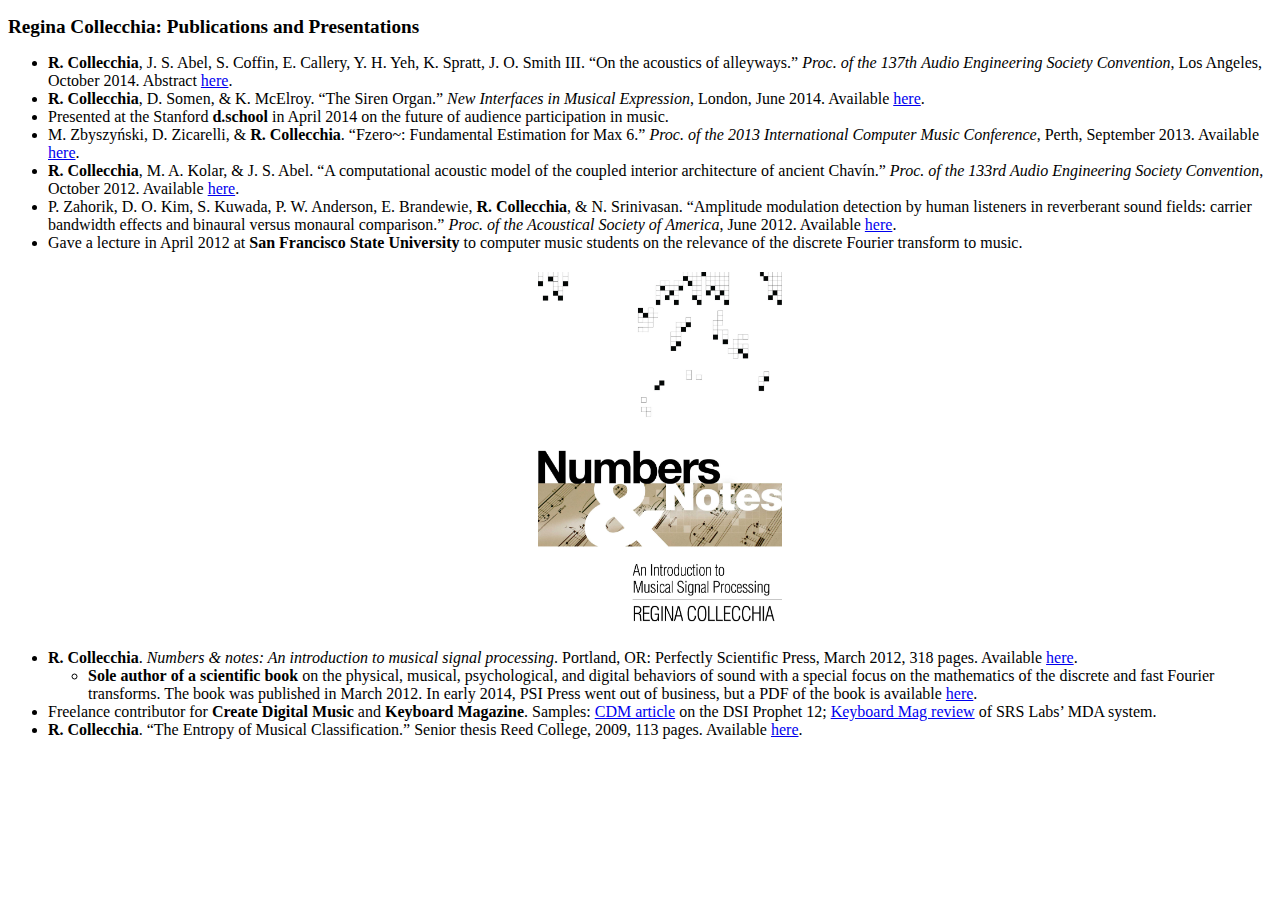
<file: publications.html>
<!DOCTYPE html PUBLIC "-//W3C//DTD HTML 4.01 Transitional//EN"  
  "http://www.w3.org/TR/html4/loose.dtd">  
<html > 
<head><title></title> 
<meta http-equiv="Content-Type" content="text/html; charset=iso-8859-1"> 
<meta name="generator" content="TeX4ht (http://www.tug.org/tex4ht/)"> 
<meta name="originator" content="TeX4ht (http://www.tug.org/tex4ht/)"> 
<!-- html --> 
<meta name="src" content="ReginaCollecchiaPublications.tex"> 
<link rel="stylesheet" type="text/css" href="styles/publications.css"> 
</head><body 
>
<!--l. 42--><p class="noindent" ><span 
class="cmbx-12x-x-120">Regina Collecchia: Publications and Presentations</span>
      <ul class="itemize1">
      <li class="itemize">
      <span 
class="cmbx-12">R.</span>
      <span 
class="cmbx-12">Collecchia</span>,
      J.
      S.
      Abel,
      S.
      Coffin,
      E.
      Callery,
      Y.
      H.
      Yeh,
      K.
      Spratt,
      J.
      O.
      Smith
      III.
      &#8220;On
      the
      acoustics
      of
      alleyways.&#8221;
      <span 
class="cmti-12">Proc.</span>
      <span 
class="cmti-12">of</span>
      <span 
class="cmti-12">the</span>
      <span 
class="cmti-12">137th</span>
      <span 
class="cmti-12">Audio</span>
      <span 
class="cmti-12">Engineering</span>
      <span 
class="cmti-12">Society</span>
      <span 
class="cmti-12">Convention</span>,
      Los
      Angeles,
      October
      2014.
      Abstract
      <a 
href="http://www.aes.org/e-lib/browse.cfm?elib=17513" >here</a>.
      </li>
      <li class="itemize">                                                                                          
                                                                                                
      <span 
class="cmbx-12">R.</span>
      <span 
class="cmbx-12">Collecchia</span>,
      D.
      Somen,
      &amp;
      K.
      McElroy.
      &#8220;The
      Siren
      Organ.&#8221;
      <span 
class="cmti-12">New</span>
      <span 
class="cmti-12">Interfaces</span>
      <span 
class="cmti-12">in</span>
      <span 
class="cmti-12">Musical</span>
      <span 
class="cmti-12">Expression</span>,
      London,
      June
      2014.
      Available
      <a 
href="http://www.nime.org/proceedings/2014/nime2014_558.pdf" >here</a>.
      </li>
      <li class="itemize">
      Presented
      at
      the
      Stanford
      <span 
class="cmbx-12">d.school</span>
      in
      April
      2014
      on
      the
      future
      of
      audience
      participation
      in
      music.
      </li>
      <li class="itemize">
      M.
      Zbyszy&#324;ski,
      D.
      Zicarelli,                                                                                  
                                                                                                
      &amp;
      <span 
class="cmbx-12">R.</span>
      <span 
class="cmbx-12">Collecchia</span>.
      &#8220;Fzero<span 
class="cmsy-10x-x-120">~</span>:
      Fundamental
      Estimation
      for
      Max
      6.&#8221;
      <span 
class="cmti-12">Proc.</span>
      <span 
class="cmti-12">of</span>
      <span 
class="cmti-12">the</span>
      <span 
class="cmti-12">2013</span>
      <span 
class="cmti-12">International</span>
      <span 
class="cmti-12">Computer</span>
      <span 
class="cmti-12">Music</span>
      <span 
class="cmti-12">Conference</span>,
      Perth,
      September
      2013.
      Available
      <a 
href="https://quod.lib.umich.edu/cgi/p/pod/dod-idx/fzero-fundamental-estimation-for-max-6.pdf?c=icmc;idno=bbp2372.2013.049" >here</a>.
      </li>
      <li class="itemize">
      <span 
class="cmbx-12">R.</span>
      <span 
class="cmbx-12">Collecchia</span>,
      M.
      A.
      Kolar,
      &amp;
      J.
      S.
      Abel.
      &#8220;A
      computational
      acoustic
      model
      of
      the
      coupled
      interior
      architecture
      of
      ancient
      Chav�n.&#8221;
                                                                                                
                                                                                                
      <span 
class="cmti-12">Proc.</span>
      <span 
class="cmti-12">of</span>
      <span 
class="cmti-12">the</span>
      <span 
class="cmti-12">133rd</span>
      <span 
class="cmti-12">Audio</span>
      <span 
class="cmti-12">Engineering</span>
      <span 
class="cmti-12">Society</span>
      <span 
class="cmti-12">Convention</span>,
      October
      2012.
      Available
      <a 
href="https://ccrma.stanford.edu/groups/chavin/publications.html#aes133" >here</a>.
      </li>
      <li class="itemize">
      P.
      Zahorik,
      D.
      O.
      Kim,
      S.
      Kuwada,
      P.
      W.
      Anderson,
      E.
      Brandewie,
      <span 
class="cmbx-12">R.</span>
      <span 
class="cmbx-12">Collecchia</span>,
      &amp;
      N.
      Srinivasan.
      &#8220;Amplitude
      modulation
      detection
      by
      human
      listeners
      in
      reverberant
      sound
      fields:
      carrier
      bandwidth
      effects
      and
                                                                                                
                                                                                                
      binaural
      versus
      monaural
      comparison.&#8221;
      <span 
class="cmti-12">Proc.</span>
      <span 
class="cmti-12">of</span>
      <span 
class="cmti-12">the</span>
      <span 
class="cmti-12">Acoustical</span>
      <span 
class="cmti-12">Society</span>
      <span 
class="cmti-12">of</span>
      <span 
class="cmti-12">America</span>,
      June
      2012.
      Available
      <a 
href="http://www.ncbi.nlm.nih.gov/pmc/articles/PMC3579647/" >here</a>.
      </li>
      <li class="itemize">
      Gave
      a
      lecture
      in
      April
      2012
      at
      <span 
class="cmbx-12">San</span>
      <span 
class="cmbx-12">Francisco</span>
      <span 
class="cmbx-12">State</span>
      <span 
class="cmbx-12">University</span>
      to
      computer
      music
      students
      on
      the
      relevance
      of
      the
      discrete
      Fourier
      transform
      to
      music.
      </li>
<a href="http://ginacollecchia.com/numbers-and-notes.html"><img src="img/nncover_sarahpowers.jpg" alt="Numbers and Notes" style="display:block; margin:auto; width:20%; padding:10px; padding-top:20px"></a>
      <li class="itemize"><span 
class="cmbx-12">R. Collecchia</span>. <span 
class="cmti-12">Numbers &amp; notes: An introduction to musical signal processing</span>. Portland, OR:
      Perfectly Scientific Press, March 2012, 318 pages. Available <a 
href="http://ginacollecchia.com/numbers-and-notes.html" >here</a>. 
           <ul class="itemize2">
           <li class="itemize">
           <span 
class="cmbx-12">Sole</span>
           <span 
class="cmbx-12">author</span>
           <span 
class="cmbx-12">of</span>
           <span 
class="cmbx-12">a</span>
           <span 
class="cmbx-12">scientific</span>
           <span 
class="cmbx-12">book</span>
           on
           the
           physical,
           musical,
           psychological,
           and
           digital
           behaviors
           of
           sound
           with
           a
           special
           focus
           on
           the
           mathematics
           of
           the
           discrete
           and
           fast
           Fourier
           transforms.
           The
           book
           was
           published
           in
           March
           2012.
           In
           early
           2014,
           PSI
           Press
           went                                                                                 
                                                                                                
           out
           of
           business,
           but
           a
           PDF
           of
           the
           book
           is
           available
           <a 
href="http://ginacollecchia.com/numbers-and-notes.html" >here</a>.
           </li></ul>
      </li>
      <li class="itemize">Freelance contributor for <span 
class="cmbx-12">Create Digital Music </span>and <span 
class="cmbx-12">Keyboard Magazine</span>. Samples: <a 
href="http://createdigitalmusic.com/2013/02/more-than-ever-tour-dave-smiths-monster-analog-digital-synth-the-prophet-12/" >CDM
      article</a> on the DSI Prophet 12; <a 
href="http://www.keyboardmag.com/article/is-srs-labs-multi-dimensional-audio-the-future-of-surround/148646" >Keyboard Mag review</a> of SRS Labs&#8217; MDA system.
      </li>
      <li class="itemize"><span 
class="cmbx-12">R. Collecchia</span>. &#8220;The Entropy of Musical Classification.&#8221; Senior thesis Reed College, 2009, 113
      pages. Available <a 
href="http://ginacollecchia.com/final.pdf" >here</a>.</li></ul>
 
</body></html>
</file>
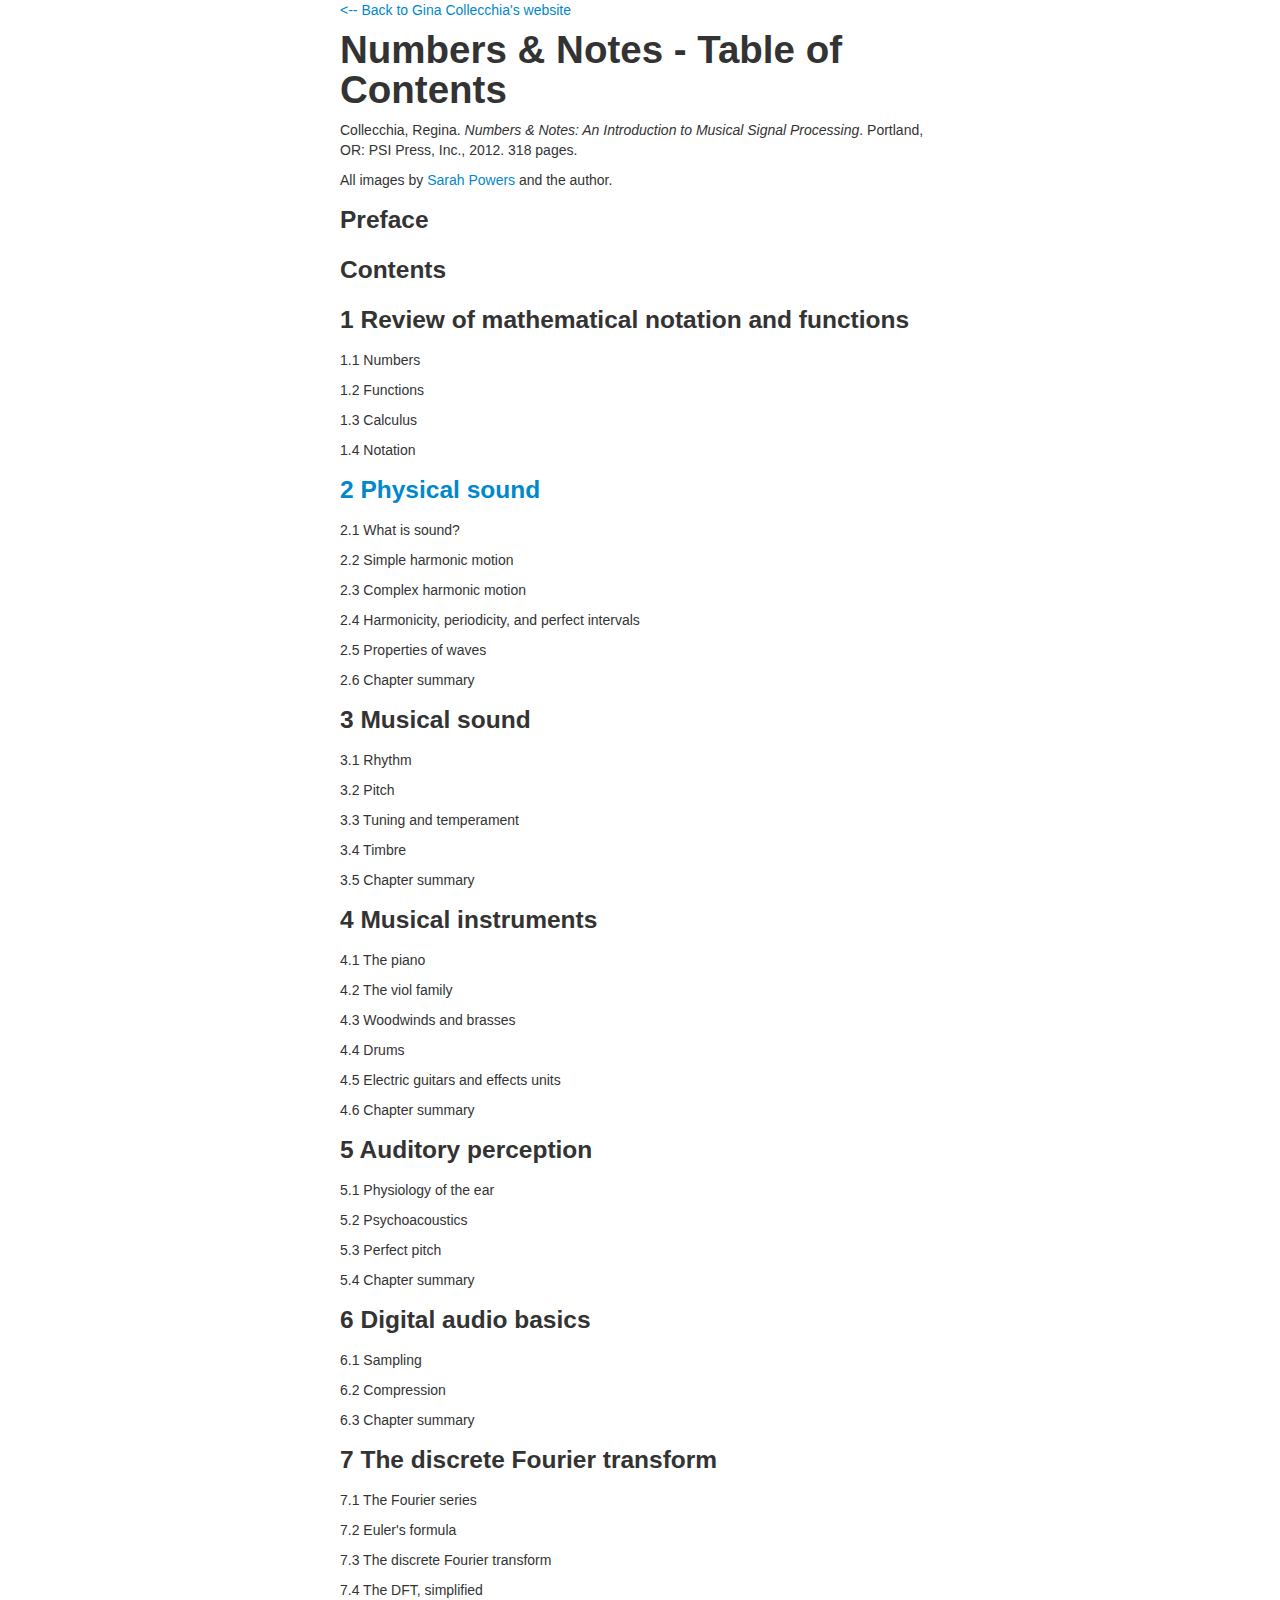
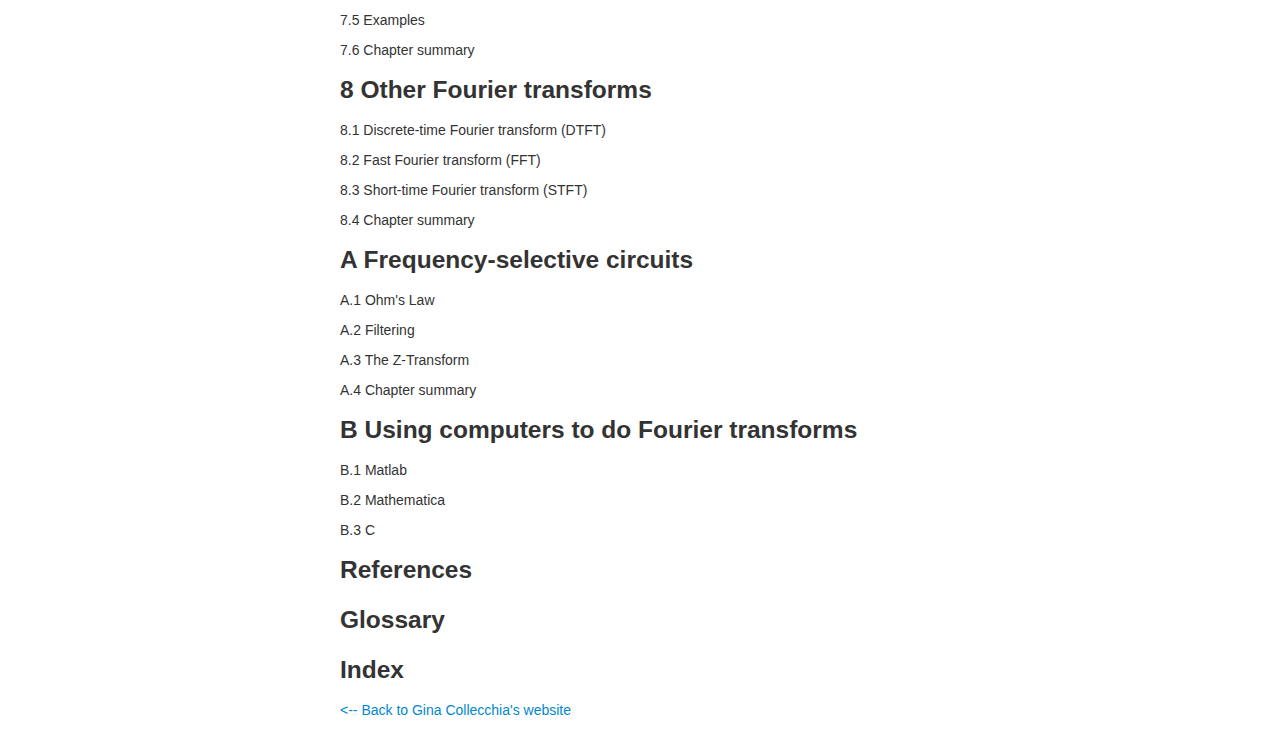
<file: toc.html>
<html>
<head>
    <meta name="description" content="Gina Collecchia | Most Serious Music Technologist Ever" >
    <meta keywords="DSP,music,technology,Reed-College,DJZ,sound-design,CCRMA" >
    <meta name="author" content="Gina Collecchia" >
    <meta http-equiv="Content-Type" content="text/html; charset=UTF-8" >
  
	<title>Numbers &amp; Notes Table of Contents</title>
	<script src="//code.jquery.com/jquery-1.11.0.min.js"></script>
  <link rel="stylesheet" type="text/css" href="styles/bootstrap.css">
  <link rel="stylesheet" type="text/css" href="styles/main.css">
  
</head>
<body>
<div class="buytext">
<p><a href="http://ginacollecchia.com/home.html">&lt;-- Back to Gina Collecchia's website</a></p>
<h1>Numbers &amp; Notes - Table of Contents</h1>
<p>Collecchia, Regina. <em>Numbers &amp; Notes: An Introduction to Musical Signal Processing</em>. Portland, OR: PSI Press, Inc., 2012. 318 pages.</p>
<p>All images by <a href="https://www.behance.net/sarahjpowers">Sarah Powers</a> and the author.</p>
<h3>Preface</h3>
<h3>Contents</h3>
<h3>1 Review of mathematical notation and functions</h3>
<p>1.1 Numbers</p>
<p>1.2 Functions</p>
<p>1.3 Calculus</p>
<p>1.4 Notation</p>
<h3><a href="pdf/ch2.pdf">2 Physical sound</a></h3>
<p>2.1 What is sound?</p>
<p>2.2 Simple harmonic motion</p>
<p>2.3 Complex harmonic motion</p>
<p>2.4 Harmonicity, periodicity, and perfect intervals</p>
<p>2.5 Properties of waves</p>
<p>2.6 Chapter summary</p>
<h3>3 Musical sound</h3>
<p>3.1 Rhythm                                   </p>
<p>3.2 Pitch                                    </p>
<p>3.3 Tuning and temperament                   </p>
<p>3.4 Timbre                                   </p>
<p>3.5 Chapter summary                          </p>
<h3>4 Musical instruments                            </h3>
<p>4.1 The piano                                </p>
<p>4.2 The viol family                          </p>
<p>4.3 Woodwinds and brasses                    </p>
<p>4.4 Drums                                    </p>
<p>4.5 Electric guitars and effects units       </p>
<p>4.6 Chapter summary                          </p>
<h3>5 Auditory perception                            </h3>
<p>5.1 Physiology of the ear                    </p>
<p>5.2 Psychoacoustics                          </p>
<p>5.3 Perfect pitch                            </p>
<p>5.4 Chapter summary                          </p>
<h3>6 Digital audio basics                           </h3>
<p>6.1 Sampling                                 </p>
<p>6.2 Compression                              </p>
<p>6.3 Chapter summary                          </p>
<h3>7 The discrete Fourier transform                 </h3>
<p>7.1 The Fourier series                       </p>
<p>7.2 Euler's formula                          </p>
<p>7.3 The discrete Fourier transform           </p>
<p>7.4 The DFT, simplified                      </p>
<p>7.5 Examples                                 </p>
<p>7.6 Chapter summary                          </p>
<h3>8 Other Fourier transforms                       </h3>
<p>8.1 Discrete-time Fourier transform (DTFT)   </p>
<p>8.2 Fast Fourier transform (FFT)             </p>
<p>8.3 Short-time Fourier transform (STFT)      </p>
<p>8.4 Chapter summary                          </p>
<h3>A Frequency-selective circuits                   </h3>
<p>A.1 Ohm's Law                                </p>
<p>A.2 Filtering                                </p>
<p>A.3 The Z-Transform                          </p>
<p>A.4 Chapter summary                          </p>
<h3>B Using computers to do Fourier transforms       </h3>
<p>B.1 Matlab                                   </p>
<p>B.2 Mathematica                              </p>
<p>B.3 C                                        </p>
<h3>References                                       </h3>
<h3>Glossary                                         </h3>
<h3>Index</h3>
<p><a href="http://ginacollecchia.com/home.html">&lt;-- Back to Gina Collecchia's website</a></p>
</div>
</body>
</html>
</file>
<file: styles/main.css>
.row {
  text-align: center;
}

body#kitty {
  background-color: #42cb4c;
}

.span16 {
  width: 100%;
}

img, iframe {
  display: block;
  border: 0px;
  margin: 18px auto;
}

img.home {
  width: 600px;
  height: auto;
}

iframe {
  margin: 30px auto;
}

/* Home CSS */

body#home {
  background-color: #466fbb;
}

img.paintcolors, img#sendButtonImg, img#clearButtonImg {
  display: inline;
}

img.paintcolors, img#sendButtonImg, img#clearButtonImg, canvas#imageView {
  position: relative;
  z-index: 2;
}

img#sendButtonImg, img#clearButtonImg {
  width: 150px;
  height: auto;
}

img#fakequotes {
  margin-bottom: 0px;
}

img.paintcolors {
  width: 60px;
}

#drawbox { 
  width: 600px; 
  height: 600px; 
  text-align: center; 
  margin: 0 auto;
  -webkit-touch-callout: none;
  -webkit-user-select: none;
  -khtml-user-select: none;
  -moz-user-select: none;
  -ms-user-select: none;
  user-select: none;
}

#drawbox:active { 
  cursor: pointer !important; 
}
  
#imageView, #imageView:active {  
  cursor: pointer; 
}

a#clearButton, a#sendButton { 
  color: #900; 
  font: bold 2em/2em Helvetica, Arial, Sans-serif;
}

#message { 
  display: none; 
}	

#drawTools img { 
  cursor: pointer; 
}

.bigskip {
  height: 150px;
}

#lastnamepronunciation {
  width: 230px;
  height: 50px;
  border: none;
  background: none;
  margin-top: -300px;
  margin-left: -400px;
}

#playmusic {
  margin-left: 320px; 
  margin-top: -390px; 
  width: 150px; 
  height: 50px; 
  background: none;
  border: none;
}

img#hello {
  margin-top: 20px;
}

img#about, img#likes {
  margin-top: -10px;
}

img#buycrazygif {
  width: 800px;
}

img#fakequotes {
  width: 450px;
  margin-top: 40px;
  margin-bottom: 40px;
}

img#contact {
  margin-top: 36px;
  margin-bottom: 36px;
}

img#buySticker {
	width: 252px;
	height: auto;
	position: fixed;
	right: 20px;
	top: 20px;
}

/* CV CSS */

.row#cvitem {
  height: 200px;
  margin-top: 50px;
  margin-bottom: 50px;
}

body#cv {
  background-color: #d6c4bf;
}

img#cveducation {
  width: 800px;
  margin-bottom: 40px;
}

img.cvlogo {
  max-width: 350px;
  max-height: 200px;
}

img#spatialLogo {
  margin-top: 70px;
}

img#ccrmaLogo {
  margin-top: 30px;
}

img#heuserLogo {
  margin-top: 50px;
}

img#psipressLogo {
  margin-top: 50px;
}

img.cvjobtitle {
  height: 120px;
  margin-top: 50px;
}

img#cvcopy {
  width: 600px;
  margin-top: 80px;
}

/* Nunbers and Notes page */
form {
	width: 600px;
	margin: 0 auto;
	display: block;
}

label, input, select {
	display: inline-block;
	margin-left: 38px;
}

label {
	width: 30%;
	text-align: right;
}

label + input {
	width: 30%;
	margin: 0 0% 0 1%;
}

label + select {
	width: 10%;
	margin: 0 0% 0 1%;
}

input + input {
	float: right;
}

img#bookcoverSP {
	width: 280px;
	height: auto;
	border: 2px solid;
	border-color: black;
	margin: 10px auto;
	display: block;
}

input#buynow, input#buynow2 {
	margin: 0 auto;
	display: block;
	margin-top: 10px;
	width: 120px;
}

p.buyheader {
	font-size: 20px;
	margin: 0 auto;
	display: block;
	margin-top: 10px;
	text-align: center;
}

p#booktitle {
	font-size: 30px;
	line-height: 110%;
}

.buytext {
	width: 600px;
	margin: 0 auto;
	display: block;
}

#linebreak1 {
	border: 1px dashed;
	margin-top:10px;
	margin-bottom:10px;
}

img#invisibleimg {
	height: 1px;
	width: 1px;
	margin: 0 auto;
	display: block;
}

img#copybuy {
	margin: 0 auto;
	display: block;
	margin-top: 60px;
	margin-bottom: 20px;
}

form#pdfcopy {
	margin: 20px auto;
	display: block;
}

p.quotee {
	margin-top:-10px;
}

p.quotee, p.actualquotes {
	width: 470px;
}

img.circlepic {
	width: 120px;
	height: auto;
	margin-top: -145px;
	margin-left: 480px;
	margin-bottom: 45px;
}

img#stephenpope {
	margin-top: -185px;
	margin-bottom: 65px;
}

img#ginacollecchia {
	margin-top: -160px;
	margin-bottom: 40px;
}

div#wall {
  height: 1220px;
}

/* mobile view */
@media only screen and (max-device-width: 480px) {
	img.home {
		width: 100%;
		height: auto;
	}
  
  form {
    width: 100%;
    height: auto;
  }
  
  #wall {
    display: none;
  }
}
</file>
<file: stanfordwork/index.css>
/* index.css - stylesheet for Icons of Sound - design by colleccr */

body
{
	background: black url('images/hagia_sophia_interior_equalized_big.jpg') no-repeat center center fixed; 
	-webkit-background-size: cover;
	-moz-background-size: cover;
	-o-background-size: cover;
	background-size: cover;
}

h2
{
	margin-top:0px;
	font-style:italic;
	font-family:Constantia, Georgia, Palatino, serif;
}

h1
{
	margin-top:50px;
	font-style:none;
	color:#292929;
	font-family:Constantia, Georgia, Palatino, serif;
}

p#subheading
{
	text-align:right;
	font-size:20px;
	font-style:italic;
	color:#492601;
}

#rectangle
{
	width: 800px;
	background-color: rgba(218,200,176,0.8);
	border:none;
	margin-top:-96px;
	margin-bottom:0px;
	margin-left:auto;
	margin-right:auto;
	padding-left:100px;
	padding-right:100px;
	padding-top:120px;
	padding-bottom:100px;
}

#titleimage
{
	width: 800px;
	border:none;
	margin-left:auto;
	margin-right:auto;
	margin-top:15px;
	margin-bottom:0px;
	opacity:0.85;
}

p
{
	font-family: Constantia, Georgia, Palatino, serif;
	margin:0;
}

#introvideo
{
	position:relative;
	width:480px;
	margin-left:0px;
}


p#snippet
{
	font-size: x-large;
	font-style: italic;
	width: 300px;
	position:relative;
	margin-left:500px;
	margin-top:-300px;
	
}


p#titleoverview
{
	font-size:x-large;
	font-style: italic;
	margin-top:100px;
}


p#overview
{
	text-align:justify;
	text-justify:inter-word;
	
}

p#aural1, p#balloon, p#trisagionmemchu, p#hagiaaural, p#capella, p#prokeimenon
{
	font-size:large;
	text-align:justify;
	text-justify:inter-word;
}

#footer2
{
	width:100%;
	background-color: black;
	height:240px;
	border:none;
	padding-bottom:30px;
}

@media (min-width: 800px) {
  .row {
		width:800px;
		margin-left:auto;
		margin-right:auto;
  }
	.span8 {
		width:800px;
	}
	.span2 {
		width:170px;
		padding:15px;
	}
	.span3 {
		width:285px;
		padding-right:15px;
	}
	.span4 {
		width:370px;
		padding:15px;
	}
	.span5 {
		width:485px;
		padding-left:15px;
	}
	.span6 {
		width:570px;
		padding:15px;
	}
	.span7 {
		width:670px;
		padding:15px;
	}
	.offset1 {
		margin-left:100px;
	}
	
}

[class*="span"] {
float: left;
min-height: 1px;
margin-left: 0px;
}

#wrap
{
	width: 800px;
	margin-left:auto;
	margin-right:auto;
	padding:0px;
}

/* METHODOLOGY PAGE */

p#titleaural
{
	font-size:x-large;
	font-style: italic;
}

p#deptart
{
	font-family:Georgia;
	font-size:x-large;
	color:#ffffff;
}

#bottomjunk1
{
	margin-top:40px;
}

#bottomjunk2
{
	margin-top:75px;
}

#bottomjunk3
{
	margin-top:60px;
}

p#copy
{
	font-size:12px;;
	color:#e2e2e2;
	text-align:center;
}
</file>
<file: styles/publications.css>
/* start css.sty */
.cmbx-12{ font-weight: bold;}
.cmbx-12{ font-weight: bold;}
.cmbx-12x-x-120{font-size:120%; font-weight: bold;}
.cmbx-12x-x-120{ font-weight: bold;}
.cmti-12{ font-style: italic;}
p.noindent { text-indent: 0em }
td p.noindent { text-indent: 0em; margin-top:0em; }
p.nopar { text-indent: 0em; }
p.indent{ text-indent: 1.5em }
@media print {div.crosslinks {visibility:hidden;}}
a img { border-top: 0; border-left: 0; border-right: 0; }
center { margin-top:1em; margin-bottom:1em; }
td center { margin-top:0em; margin-bottom:0em; }
.Canvas { position:relative; }
img.math{vertical-align:middle;}
li p.indent { text-indent: 0em }
li p:first-child{ margin-top:0em; }
li p:last-child, li div:last-child { margin-bottom:0.5em; }
li p~ul:last-child, li p~ol:last-child{ margin-bottom:0.5em; }
.enumerate1 {list-style-type:decimal;}
.enumerate2 {list-style-type:lower-alpha;}
.enumerate3 {list-style-type:lower-roman;}
.enumerate4 {list-style-type:upper-alpha;}
div.newtheorem { margin-bottom: 2em; margin-top: 2em;}
.obeylines-h,.obeylines-v {white-space: nowrap; }
div.obeylines-v p { margin-top:0; margin-bottom:0; }
.overline{ text-decoration:overline; }
.overline img{ border-top: 1px solid black; }
td.displaylines {text-align:center; white-space:nowrap;}
.centerline {text-align:center;}
.rightline {text-align:right;}
div.verbatim {font-family: monospace; white-space: nowrap; text-align:left; clear:both; }
.fbox {padding-left:3.0pt; padding-right:3.0pt; text-indent:0pt; border:solid black 0.4pt; }
div.fbox {display:table}
div.center div.fbox {text-align:center; clear:both; padding-left:3.0pt; padding-right:3.0pt; text-indent:0pt; border:solid black 0.4pt; }
div.minipage{width:100%;}
div.center, div.center div.center {text-align: center; margin-left:1em; margin-right:1em;}
div.center div {text-align: left;}
div.flushright, div.flushright div.flushright {text-align: right;}
div.flushright div {text-align: left;}
div.flushleft {text-align: left;}
.underline{ text-decoration:underline; }
.underline img{ border-bottom: 1px solid black; margin-bottom:1pt; }
.framebox-c, .framebox-l, .framebox-r { padding-left:3.0pt; padding-right:3.0pt; text-indent:0pt; border:solid black 0.4pt; }
.framebox-c {text-align:center;}
.framebox-l {text-align:left;}
.framebox-r {text-align:right;}
span.thank-mark{ vertical-align: super }
span.footnote-mark sup.textsuperscript, span.footnote-mark a sup.textsuperscript{ font-size:80%; }
div.tabular, div.center div.tabular {text-align: center; margin-top:0.5em; margin-bottom:0.5em; }
table.tabular td p{margin-top:0em;}
table.tabular {margin-left: auto; margin-right: auto;}
td p:first-child{ margin-top:0em; }
td p:last-child{ margin-bottom:0em; }
div.td00{ margin-left:0pt; margin-right:0pt; }
div.td01{ margin-left:0pt; margin-right:5pt; }
div.td10{ margin-left:5pt; margin-right:0pt; }
div.td11{ margin-left:5pt; margin-right:5pt; }
table[rules] {border-left:solid black 0.4pt; border-right:solid black 0.4pt; }
td.td00{ padding-left:0pt; padding-right:0pt; }
td.td01{ padding-left:0pt; padding-right:5pt; }
td.td10{ padding-left:5pt; padding-right:0pt; }
td.td11{ padding-left:5pt; padding-right:5pt; }
table[rules] {border-left:solid black 0.4pt; border-right:solid black 0.4pt; }
.hline hr, .cline hr{ height : 1px; margin:0px; }
.tabbing-right {text-align:right;}
span.TEX {letter-spacing: -0.125em; }
span.TEX span.E{ position:relative;top:0.5ex;left:-0.0417em;}
a span.TEX span.E {text-decoration: none; }
span.LATEX span.A{ position:relative; top:-0.5ex; left:-0.4em; font-size:85%;}
span.LATEX span.TEX{ position:relative; left: -0.4em; }
div.float, div.figure {margin-left: auto; margin-right: auto;}
div.float img {text-align:center;}
div.figure img {text-align:center;}
.marginpar {width:20%; float:right; text-align:left; margin-left:auto; margin-top:0.5em; font-size:85%; text-decoration:underline;}
.marginpar p{margin-top:0.4em; margin-bottom:0.4em;}
table.equation {width:100%;}
.equation td{text-align:center; }
td.equation { margin-top:1em; margin-bottom:1em; } 
td.equation-label { width:5%; text-align:center; }
td.eqnarray4 { width:5%; white-space: normal; }
td.eqnarray2 { width:5%; }
table.eqnarray-star, table.eqnarray {width:100%;}
div.eqnarray{text-align:center;}
div.array {text-align:center;}
div.pmatrix {text-align:center;}
table.pmatrix {width:100%;}
span.pmatrix img{vertical-align:middle;}
div.pmatrix {text-align:center;}
table.pmatrix {width:100%;}
span.bar-css {text-decoration:overline;}
img.cdots{vertical-align:middle;}
.partToc a, .partToc, .likepartToc a, .likepartToc {line-height: 200%; font-weight:bold; font-size:110%;}
.index-item, .index-subitem, .index-subsubitem {display:block}
div.caption {text-indent:-2em; margin-left:3em; margin-right:1em; text-align:left;}
div.caption span.id{font-weight: bold; white-space: nowrap; }
h1.partHead{text-align: center}
p.bibitem { text-indent: -2em; margin-left: 2em; margin-top:0.6em; margin-bottom:0.6em; }
p.bibitem-p { text-indent: 0em; margin-left: 2em; margin-top:0.6em; margin-bottom:0.6em; }
.paragraphHead, .likeparagraphHead { margin-top:2em; font-weight: bold;}
.subparagraphHead, .likesubparagraphHead { font-weight: bold;}
.quote {margin-bottom:0.25em; margin-top:0.25em; margin-left:1em; margin-right:1em; text-align:justify;}
.verse{white-space:nowrap; margin-left:2em}
div.maketitle {text-align:center;}
h2.titleHead{text-align:center;}
div.maketitle{ margin-bottom: 2em; }
div.author, div.date {text-align:center;}
div.thanks{text-align:left; margin-left:10%; font-size:85%; font-style:italic; }
div.author{white-space: nowrap;}
.quotation {margin-bottom:0.25em; margin-top:0.25em; margin-left:1em; }
.abstract p {margin-left:5%; margin-right:5%;}
div.abstract {width:100%;}
.figure img.graphics {margin-left:10%;}
/* end css.sty */
</file>
